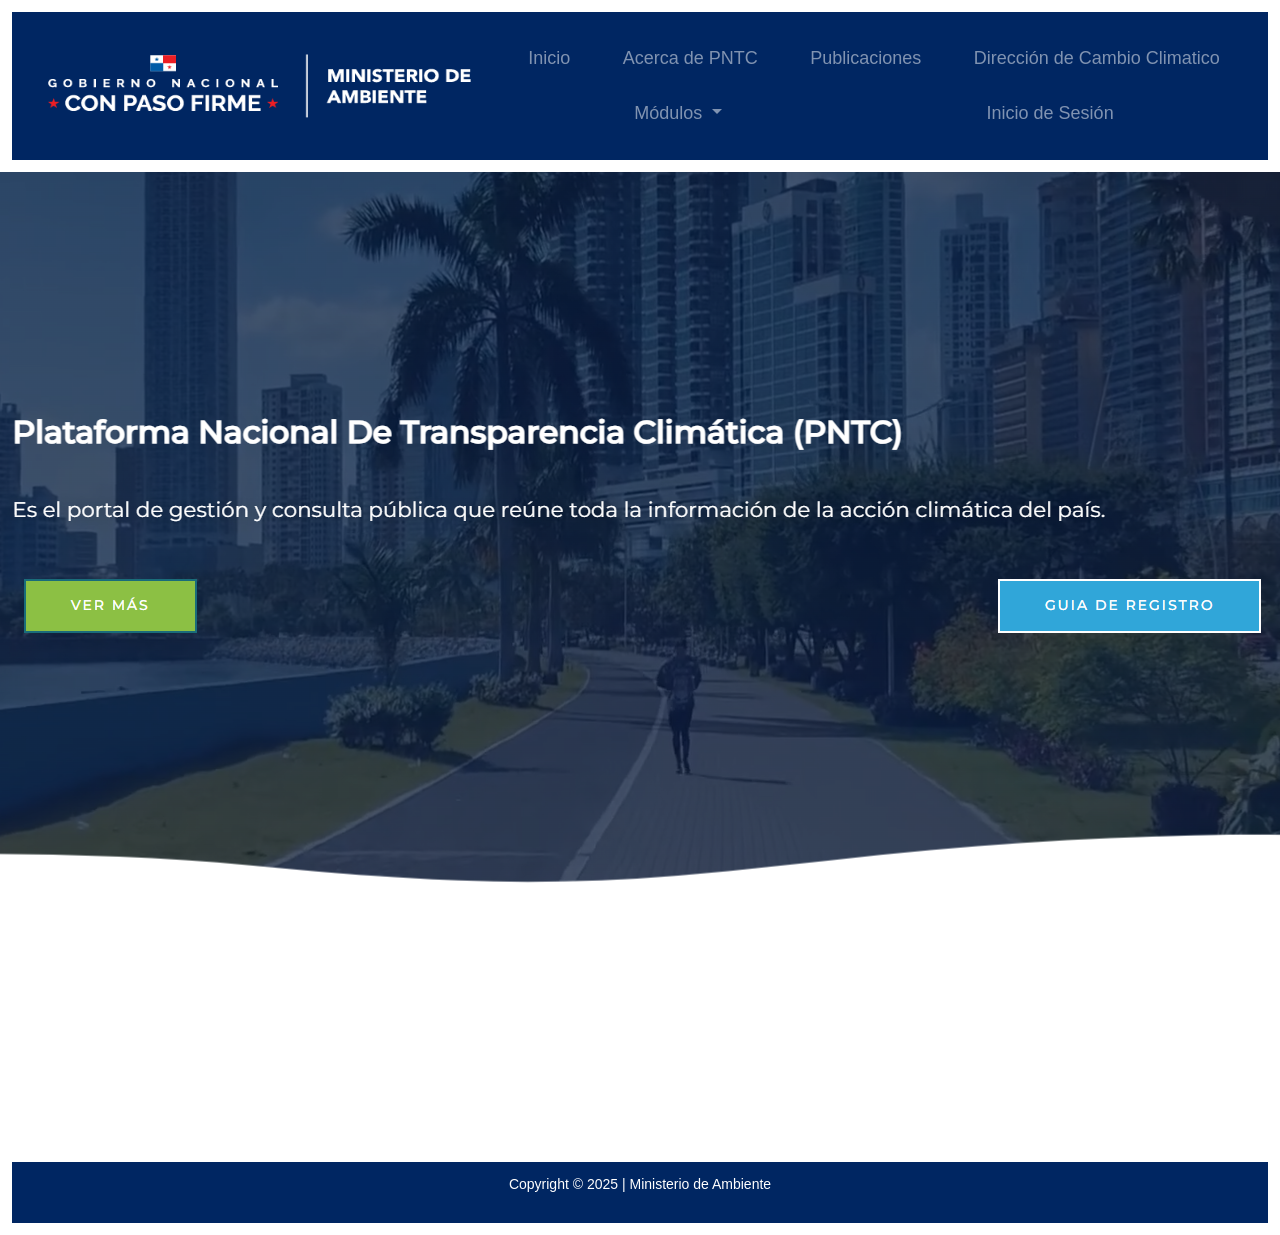
<file: index.html>
<!DOCTYPE html>
<html lang="en">
<head>
  <title>MockUp-Resiliencia</title>
  <meta charset="utf-8">
<! -- meta name="viewport" content="width=device-width, initial-scale=1" -->

   <link rel="stylesheet" href="https://cdn.jsdelivr.net/npm/bootstrap@4.6.2/dist/css/bootstrap.min.css">
  <script src="https://cdn.jsdelivr.net/npm/jquery@3.7.1/dist/jquery.slim.min.js"></script>
  <script src="https://cdn.jsdelivr.net/npm/popper.js@1.16.1/dist/umd/popper.min.js"></script>
  <script src="https://cdn.jsdelivr.net/npm/bootstrap@4.6.2/dist/js/bootstrap.bundle.min.js"></script>
  <link rel="stylesheet" type="text/css" href="css/global1.css">
  <link rel="icon" href="https://transparencia-climatica.miambiente.gob.pa/wp-content/uploads/2020/08/cropped-Bandera-para-favicon-192x192.png" sizes="192x192" />

  
</head>
<body>

<nav class="navbar navbar-expand-sm navbar-dark " style="background-color: #002662">
  <!-- Brand -->
  <a><img src="imagen/Header2.png" alt="Ministerio De Ambiente" style="width:450px; height:120px"></a>
  <p><br></p>

  <!-- Links -->
  <ul class="navbar-nav nav justify-content-end" <br>
    <li class="nav-item">
      <a class="nav-link" href="index.html">Inicio</a>
    </li>
    <li class="nav-item">
      <a class="nav-link" href="#">Acerca de PNTC</a>
    </li>
     <li class="nav-item">
      <a class="nav-link" href="#">Publicaciones</a>
    </li>
     <li class="nav-item">
      <a class="nav-link" href="#">Dirección de Cambio Climatico</a>
    </li>
    <!-- Dropdown -->
    <li class="nav-item dropdown">
      <a class="nav-link dropdown-toggle" href="#" id="navbardrop" data-toggle="dropdown">
        Módulos
      </a>
      <div class="dropdown-menu">
        <a class="dropdown-item" href="observatorio.html">Observatorio</a>
        <a class="dropdown-item" href="resiliencia2.html">Resiliencia</a> 
      </div>
    </li>
     <li class="nav-item">
      <a class="nav-link" href="#">Inicio de Sesión</a>
    </li>
  </ul>

</nav>

<div class="divImg">
<img style="background-color: #fff;"src="imagen/pntc2.png" alt="PNTC2" src="[data-uri]">
</div>

<div class="uc_carousel_item">
  <div class="uc_classic_carousel_placeholder">
    <table style="width:75%; color:#fff; text-align:center">
      <tr>
        <td> 
            <a href="#" title ="Show More"><img loading="lazy" decoding="async" src="imagen/aviso1.png" alt="PNTC" style="width: 131px; height: 131px;" > </a>
            </td>
         <td>
            <a href="AV.html" title ="Show More"><img loading="lazy" decoding="async" src="imagen/Av3.png" alt="PNTC" style="width: 170px; height:170px;" ></a>
        </td>
        <td>
            <a href="#" title ="Show More"><img loading="lazy" decoding="async" src="imagen/RTH.png" alt="PNTC" style="width: 150px; height: 150px;" ></a>
        </td>
        
      </tr>

      <tr>
        <td>
            <h4>AVISOS</h4>
           
        </td>
        <td>
          <h4>AZUERO VERDE</h4>
        </td>
        <td>
          <h4>RTH</h4>
        </td>
      </tr>
    </table>     
  </div>
</div>


</div>
</div>
<div class="footer-widget-area">
  <p>Copyright © 2025 | Ministerio de Ambiente</p>
</div>
</body>
</html>
</file>
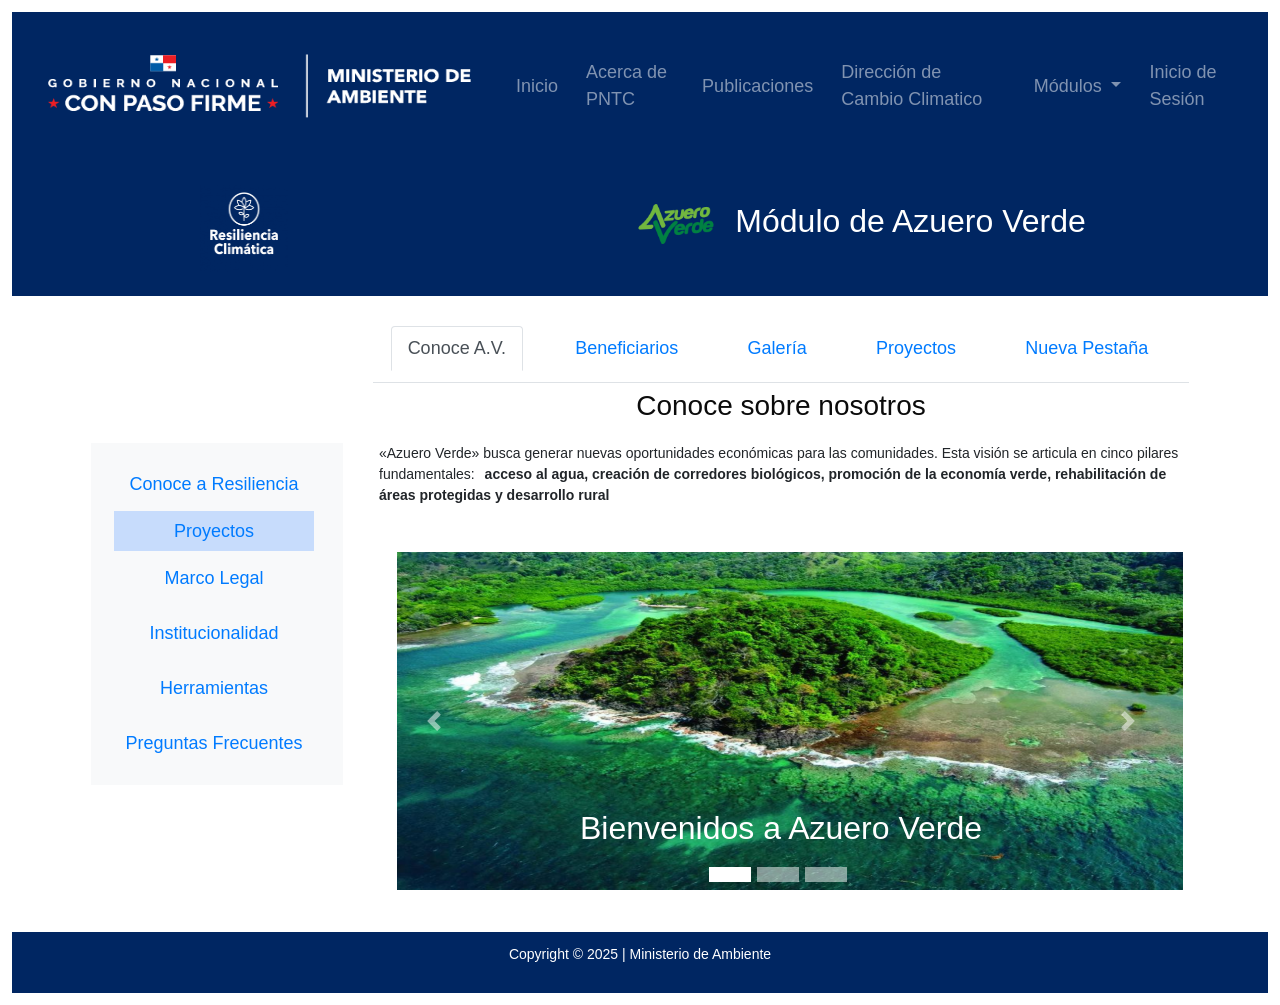
<file: AV.html>
<!DOCTYPE html>
<html lang="en">
<head>
  <title>Resiliencia - AV</title>
  <meta charset="utf-8">
<! -- meta name="viewport" content="width=device-width, initial-scale=1" -->

   <link rel="stylesheet" href="https://cdn.jsdelivr.net/npm/bootstrap@4.6.2/dist/css/bootstrap.min.css">
  <script src="https://cdn.jsdelivr.net/npm/jquery@3.7.1/dist/jquery.slim.min.js"></script>
  <script src="https://cdn.jsdelivr.net/npm/popper.js@1.16.1/dist/umd/popper.min.js"></script>
  <script src="https://cdn.jsdelivr.net/npm/bootstrap@4.6.2/dist/js/bootstrap.bundle.min.js"></script>
    <link rel="stylesheet" type="text/css" href="css/global1.css">
    <link rel="icon" href="https://transparencia-climatica.miambiente.gob.pa/wp-content/uploads/2020/08/cropped-Bandera-para-favicon-192x192.png" sizes="192x192" />
</head>
<body>

<nav class="navbar navbar-expand-sm navbar-dark" style="background-color: #002662">
  <!-- Brand -->
  <a><img src="imagen/Header2.png" alt="Ministerio De Ambiente" style="width:450px; height:120px"></a>
  <p><br></p>

  <!-- Links -->
  <ul class="navbar-nav" <br>
    <li class="nav-item">
      <a class="nav-link" href="index.html">Inicio</a>
    </li>
    <li class="nav-item">
      <a class="nav-link" href="#">Acerca de PNTC</a>
    </li>
     <li class="nav-item">
      <a class="nav-link" href="#">Publicaciones</a>
    </li>
     <li class="nav-item">
      <a class="nav-link" href="#">Dirección de Cambio Climatico</a>
    </li>
    <!-- Dropdown -->
    <li class="nav-item dropdown">
      <a class="nav-link dropdown-toggle" href="#" id="navbardrop" data-toggle="dropdown">
        Módulos
      </a>
      <div class="dropdown-menu">
        <a class="dropdown-item" href="#">Observatorio</a>
         <a class="dropdown-item" href="resiliencia2.html">Resiliencia</a>
      </div>
    </li>
     <li class="nav-item">
      <a class="nav-link" href="#">Inicio de Sesión</a>
    </li>
  </ul>
</nav>

<nav class="navbar" style="background-color: #002662">
  <!-- Brand -->
  <a><img src="imagen/Logo-Resiliencia-blanco-1-qkvg11i2t7w2bgmhv9xolh809nn4qkv0nnbndck4oc.png" alt="Ministerio De Ambiente" style="width:100px;height:100px;"></a>
  <h2><img src="imagen/Av2.png" alt="Ministerio De Ambiente" style="width:100px;height:100px;">
  Módulo de Azuero Verde</h2>
</nav>

<div class="container">
  <div class="row">
    <div class="col-sm-3">
          <nav class="navbar bg-light">
            <ul class="navbar-nav">
                <li class="nav-item">
                  <a class="nav-link" href="resiliencia2.html">Conoce a Resiliencia</a>
                </li>
                <li class="nav-item">
                  <a class="nav-link-active" href="programas.html">Proyectos</a>
                </li>
                <li class="nav-item">
                  <a  class="nav-link" href="marcolegal.html">Marco Legal</a>
                </li>
                <li class="nav-item">
                  <a  class="nav-link" href="#">Institucionalidad</a>
                </li>
                <li class="nav-item">
                  <a class="nav-link" href="maparesiliencia.html">Herramientas</a>
                </li>
                <li class="nav-item">
                  <a class="nav-link" href="#">Preguntas Frecuentes</a>
                </li>
            </ul>
          </nav>
    </div>

    <div class="col-sm-9" >
            <ul class="nav nav-tabs">
                <li class="nav-item">
                    <a class="nav-link active" href="AV.html">Conoce A.V.</a>
                </li>
                <li class="nav-item">
                    <a class="nav-link" href="des.html">Beneficiarios</a>
                </li>
                <li class="nav-item">
                    <a class="nav-link" href="galeria.html">Galería</a>
                </li>
                <li class="nav-item">
                    <a class="nav-link" href="pav.html">Proyectos</a>
                </li>
                <li class="nav-item">
                    <a class="nav-link" href="pav.html">Nueva Pestaña</a>
                </li>
            </ul>


  <!-- The slideshow -->
<h3 align="center">Conoce sobre nosotros</h3> 
      <p style="font-size: 14px">«Azuero Verde» busca generar nuevas oportunidades económicas para las comunidades. Esta visión se articula en cinco pilares fundamentales:<b> acceso al agua, creación de corredores biológicos, 
        promoción de la economía verde, rehabilitación de áreas protegidas y desarrollo rural</b></p>
  <div id="demo" class="carousel slide" data-ride="carousel">
  <ul class="carousel-indicators">
    <li data-target="#demo" data-slide-to="0" class="active"></li>
    <li data-target="#demo" data-slide-to="1"></li>
    <li data-target="#demo" data-slide-to="2"></li>
  </ul>
  <div class="carousel-inner">
    <div class="carousel-item active">
      <img src="imagen/panama1.jpg" alt="Ministerio De Ambiente" style="width:800px; height:350px">

      <div class="carousel-caption">
        <h2>Bienvenidos a Azuero Verde</h2>
      </div>   
    </div>
    <div class="carousel-item">
      <img src="imagen/panama3.jpg" alt="Imagen 2" style="width:800px; height:350px">
      <div class="carousel-caption">
        <h2>Bienvenidos a Azuero Verde</h2>
      </div>   
    </div>
    <div class="carousel-item">
      <img src="imagen/panama5.jpg" alt="Imagen 3" style="width:800px; height:350px">
      <div class="carousel-caption">
       <h2>Bienvenidos a Azuero Verde</h2>
      </div>   
    </div>
  </div>
  <a class="carousel-control-prev" href="#demo" data-slide="prev">
    <span class="carousel-control-prev-icon"></span>
  </a>
  <a class="carousel-control-next" href="#demo" data-slide="next">
    <span class="carousel-control-next-icon"></span>
  </a>

</div>
</div></div>
</div>

<div class="footer-widget-area">
  <p>Copyright © 2025 | Ministerio de Ambiente</p>
</div>
</body>
</html>
</file>
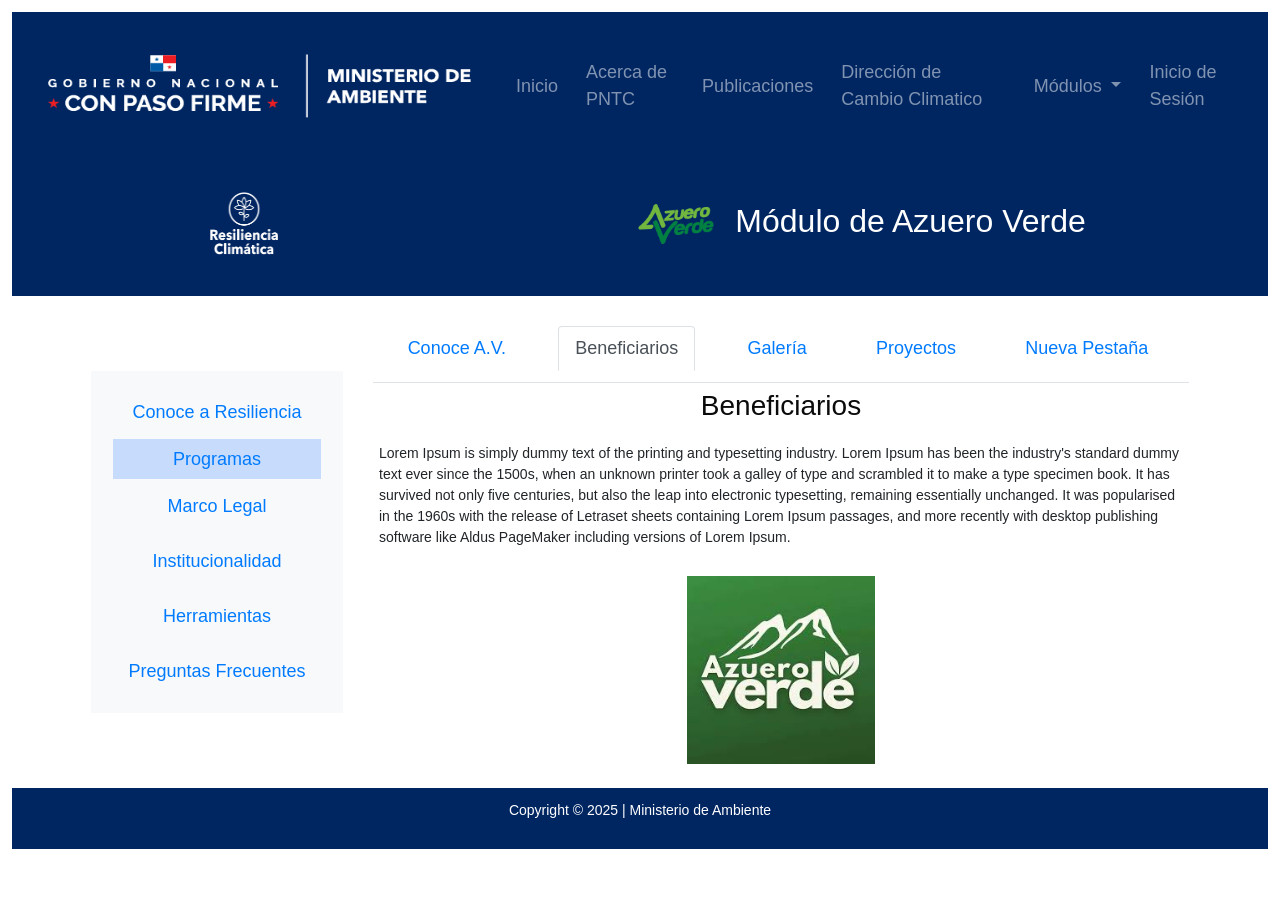
<file: des.html>
<!DOCTYPE html>
<html lang="en">
<head>
  <title>Resiliencia - AV</title>
  <meta charset="utf-8">
<! -- meta name="viewport" content="width=device-width, initial-scale=1" -->

   <link rel="stylesheet" href="https://cdn.jsdelivr.net/npm/bootstrap@4.6.2/dist/css/bootstrap.min.css">
  <script src="https://cdn.jsdelivr.net/npm/jquery@3.7.1/dist/jquery.slim.min.js"></script>
  <script src="https://cdn.jsdelivr.net/npm/popper.js@1.16.1/dist/umd/popper.min.js"></script>
  <script src="https://cdn.jsdelivr.net/npm/bootstrap@4.6.2/dist/js/bootstrap.bundle.min.js"></script>
    <link rel="stylesheet" type="text/css" href="css/global1.css">
    <link rel="icon" href="https://transparencia-climatica.miambiente.gob.pa/wp-content/uploads/2020/08/cropped-Bandera-para-favicon-192x192.png" sizes="192x192" />
</head>
<body>

<nav class="navbar navbar-expand-sm navbar-dark" style="background-color: #002662">
  <!-- Brand -->
  <a><img src="imagen/Header2.png" alt="Ministerio De Ambiente" style="width:450px; height:120px"></a>
  <p><br></p>

  <!-- Links -->
  <ul class="navbar-nav" <br>
    <li class="nav-item">
      <a class="nav-link" href="index.html">Inicio</a>
    </li>
    <li class="nav-item">
      <a class="nav-link" href="#">Acerca de PNTC</a>
    </li>
     <li class="nav-item">
      <a class="nav-link" href="#">Publicaciones</a>
    </li>
     <li class="nav-item">
      <a class="nav-link" href="#">Dirección de Cambio Climatico</a>
    </li>
    <!-- Dropdown -->
    <li class="nav-item dropdown">
      <a class="nav-link dropdown-toggle" href="#" id="navbardrop" data-toggle="dropdown">
        Módulos
      </a>
      <div class="dropdown-menu">
        <a class="dropdown-item" href="#">Observatorio</a>
         <a class="dropdown-item" href="resiliencia2.html">Resiliencia</a>  
      </div>
    </li>
     <li class="nav-item">
      <a class="nav-link" href="#">Inicio de Sesión</a>
    </li>
  </ul>
</nav>

<nav class="navbar" style="background-color: #002662">
  <!-- Brand -->
  <a><img src="imagen/Logo-Resiliencia-blanco-1-qkvg11i2t7w2bgmhv9xolh809nn4qkv0nnbndck4oc.png" alt="Ministerio De Ambiente" style="width:100px;height:100px;"></a>
  <h2><img src="imagen/Av2.png" alt="Ministerio De Ambiente" style="width:100px;height:100px;">
  Módulo de Azuero Verde</h2>
</nav>

<div class="container">
  <div class="row">
    <div class="col-sm-3">
          <nav class="navbar bg-light">
            <ul class="navbar-nav">
                <li class="nav-item">
                  <a target="top" class="nav-link" href="resiliencia2.html">Conoce a Resiliencia</a>
                </li>
                <li class="nav-item">
                  <a class="nav-link-active" href="programas.html">Programas</a>
                </li>
                <li class="nav-item">
                  <a  class="nav-link" href="marcolegal.html">Marco Legal</a>
                </li>
                <li class="nav-item">
                  <a target="top" class="nav-link" href="#">Institucionalidad</a>
                </li>
                <li class="nav-item">
                  <a class="nav-link" href="herramientas.html">Herramientas</a>
                </li>
                <li class="nav-item">
                  <a class="nav-link" href="#">Preguntas Frecuentes</a>
                </li>
            </ul>
          </nav>
    </div>
    <div class="col-sm-9">
        
            <ul class="nav nav-tabs">
                <li class="nav-item">
                    <a class="nav-link" href="AV.html">Conoce A.V.</a>
                </li>
                <li class="nav-item">
                    <a class="nav-link active" href="des.html">Beneficiarios</a>
                </li>
                <li class="nav-item">
                    <a class="nav-link" href="galeria.html">Galería</a>
                </li>
                <li class="nav-item">
                    <a class="nav-link" href="pav.html">Proyectos</a>
                </li>
                <li class="nav-item">
                    <a class="nav-link" href="#">Nueva Pestaña</a>
                </li>
            </ul>
  

    <h3>Beneficiarios</h3>
    <p> Lorem Ipsum is simply dummy text of the printing and typesetting industry. Lorem Ipsum has been the industry's standard dummy text ever since the 1500s, when an unknown printer took a galley of type and scrambled it to make a type specimen book. It has survived not only five centuries, but also the leap into electronic typesetting, remaining essentially unchanged. It was popularised in the 1960s with the release of Letraset sheets containing Lorem Ipsum passages, 
        and more recently with desktop publishing software like Aldus PageMaker including versions of Lorem Ipsum.</p>
    <img class="divImg" src="imagen/AV1.jpg" alt="Ministerio De Ambiente" style="width:200px;height:200px;">


</div>
</div>
</div>

<div class="footer-widget-area">
  <p>Copyright © 2025 | Ministerio de Ambiente</p>
</div>
</body>
</html>
</file>
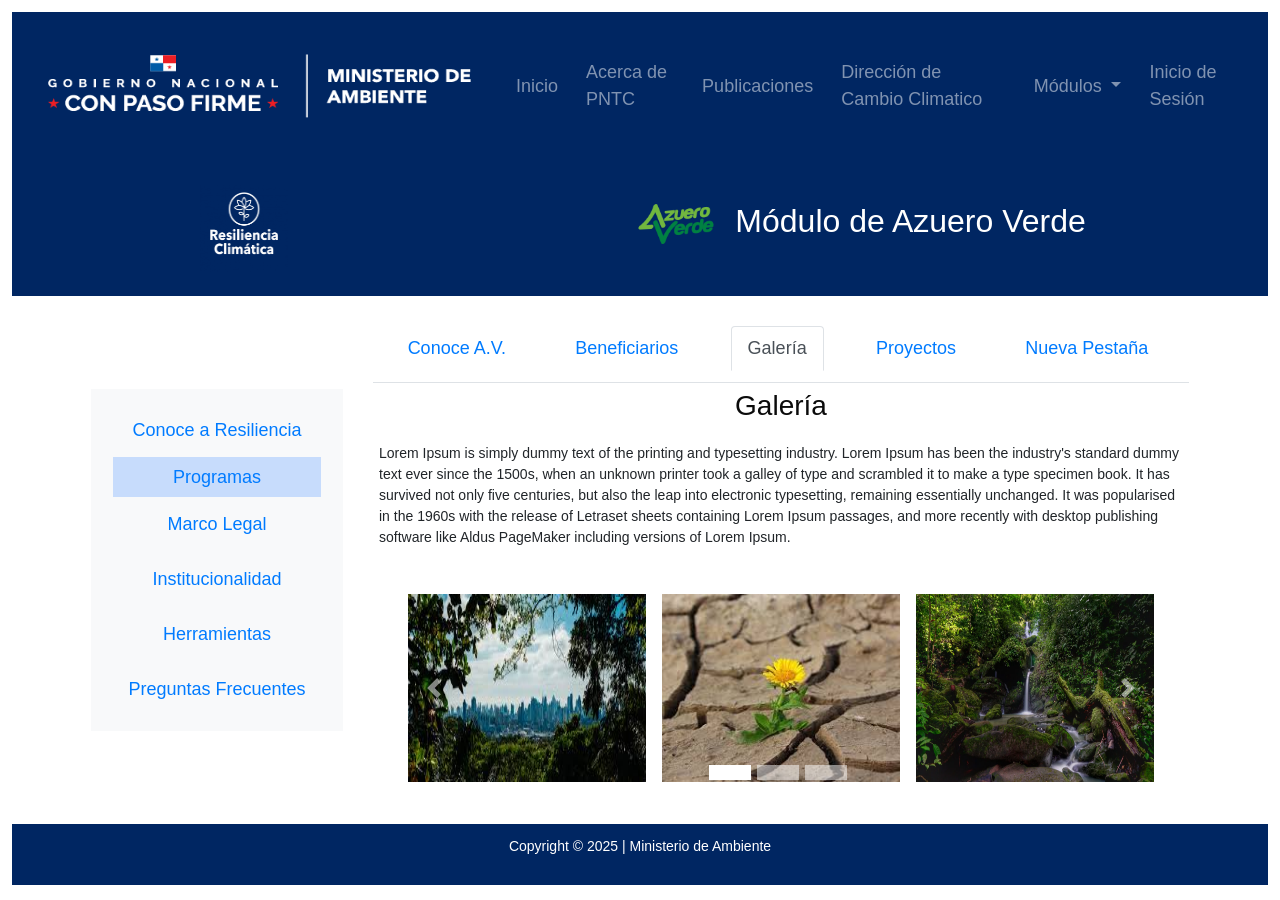
<file: galeria.html>
<!DOCTYPE html>
<html lang="en">
<head>
  <title>Resiliencia</title>
  <meta charset="utf-8">
<! -- meta name="viewport" content="width=device-width, initial-scale=1" -->

   <link rel="stylesheet" href="https://cdn.jsdelivr.net/npm/bootstrap@4.6.2/dist/css/bootstrap.min.css">
  <script src="https://cdn.jsdelivr.net/npm/jquery@3.7.1/dist/jquery.slim.min.js"></script>
  <script src="https://cdn.jsdelivr.net/npm/popper.js@1.16.1/dist/umd/popper.min.js"></script>
  <script src="https://cdn.jsdelivr.net/npm/bootstrap@4.6.2/dist/js/bootstrap.bundle.min.js"></script>
  <link rel="stylesheet" type="text/css" href="css/global1.css">
  <link rel="icon" href="https://transparencia-climatica.miambiente.gob.pa/wp-content/uploads/2020/08/cropped-Bandera-para-favicon-192x192.png" sizes="192x192" />
  
</head>
<body>
<nav class="navbar navbar-expand-sm navbar-dark" style="background-color: #002662">
  <!-- Brand -->
  <a><img src="imagen/Header2.png" alt="Ministerio De Ambiente" style="width:450px; height:120px"></a>
  <p><br></p>

  <!-- Links -->
  <ul class="navbar-nav" <br>
    <li class="nav-item">
      <a class="nav-link" href="index.html">Inicio</a>
    </li>
    <li class="nav-item">
      <a class="nav-link" href="#">Acerca de PNTC</a>
    </li>
     <li class="nav-item">
      <a class="nav-link" href="#">Publicaciones</a>
    </li>
     <li class="nav-item">
      <a class="nav-link" href="#">Dirección de Cambio Climatico</a>
    </li>
    <!-- Dropdown -->
    <li class="nav-item dropdown">
      <a class="nav-link dropdown-toggle" href="#" id="navbardrop" data-toggle="dropdown">
        Módulos
      </a>
      <div class="dropdown-menu">
        <a class="dropdown-item" href="#">Observatorio</a>
        <a class="dropdown-item" href="resiliencia2.html">Resiliencia</a>   
      </div>
    </li>
     <li class="nav-item">
      <a class="nav-link" href="#">Inicio de Sesión</a>
    </li>
  </ul>
</nav>
<nav class="navbar" style="background-color: #002662">
  <!-- Brand -->
  <a><img src="imagen/Logo-Resiliencia-blanco-1-qkvg11i2t7w2bgmhv9xolh809nn4qkv0nnbndck4oc.png" alt="Ministerio De Ambiente" style="width:100px;height:100px;"></a>
  <h2><img src="imagen/Av2.png" alt="Ministerio De Ambiente" style="width:100px;height:100px;">
  Módulo de Azuero Verde</h2>
</nav>
<div class="container">
  <div class="row">
    <div class="col-sm-3">
          <nav class="navbar bg-light">
            <ul class="navbar-nav">
                <li class="nav-item">
                  <a class="nav-link" href="resiliencia2.html">Conoce a Resiliencia</a>
                </li>
                <li class="nav-item">
                  <a class="nav-link-active" href="programas.html">Programas</a>
                </li>
                <li class="nav-item">
                  <a target="top" class="nav-link" href="marcolegal.html">Marco Legal</a>
                </li>
                <li class="nav-item">
                  <a target="top" class="nav-link" href="#">Institucionalidad</a>
                </li>
                <li class="nav-item">
                  <a class="nav-link" href="herramientas.html">Herramientas</a>
                </li>
                <li class="nav-item">
                  <a class="nav-link" href="#">Preguntas Frecuentes</a>
                </li>
            </ul>
          </nav>
    </div>
    <div class="col-sm-9">
       <ul class="nav nav-tabs">
                <li class="nav-item">
                    <a class="nav-link" href="AV.html">Conoce A.V.</a>
                </li>
                <li class="nav-item">
                    <a class="nav-link" href="des.html">Beneficiarios</a>
                </li>
                <li class="nav-item">
                    <a class="nav-link active" href="#">Galería</a>
                </li>
                <li class="nav-item">
                    <a class="nav-link" href="pav.html">Proyectos</a>
                </li>
                <li class="nav-item">
                    <a class="nav-link" href="#">Nueva Pestaña</a>
                </li>
            </ul>

      <h3>Galería</h3>
      <p> Lorem Ipsum is simply dummy text of the printing and typesetting industry. Lorem Ipsum has been the industry's standard dummy text ever since the 1500s, when an unknown printer took a galley of type and scrambled it to make a type specimen book. It has survived not only five centuries, but also the leap into electronic typesetting, remaining essentially unchanged. It was popularised in the 1960s with the release of Letraset sheets containing Lorem Ipsum passages, 
        and more recently with desktop publishing software like Aldus PageMaker including versions of Lorem Ipsum.</p>
  <!-- Indicators -->
  <ul class="carousel-indicators">
    <li data-target="#demo" data-slide-to="0" class="active"></li>
    <li data-target="#demo" data-slide-to="1"></li>
    <li data-target="#demo" data-slide-to="2"></li>
  </ul>

  <!-- The slideshow -->
   <div id="demo" class="carousel slide" data-ride="carousel">

  <div class="carousel-inner">
    <div class="carousel-item active">
      <img src="imagen/panama4.jpg" alt="Imagen 1" width="250" height="200">
      <img src="imagen/ima2.jpg" alt="Imagen 2" width="250" height="200">
         <img src="imagen/panama5.jpg" alt="Imagen 2" width="250" height="200">
    </div>

    <div class="carousel-item">
      <img src="imagen/panama1.jpg""ny.jpg" alt="Imagen 3" width="250" height="200">
      <img src="imagen/panama2.jpg" alt="Imagen 2" width="250" height="200">
      <img src="imagen/panama3.jpg" alt="Imagen 2" width="250" height="200">
    </div>
  </div>

      <!-- Left and right controls -->
      <a class="carousel-control-prev" href="#demo" data-slide="prev">
        <span class="carousel-control-prev-icon"></span>
      </a>
      <a class="carousel-control-next" href="#demo" data-slide="next">
        <span class="carousel-control-next-icon"></span>
      </a>    
  </div>

</div>
</div>
</div>
<div class="footer-widget-area">
  <p>Copyright © 2025 | Ministerio de Ambiente</p>
</div>
</body>
</html>
</file>
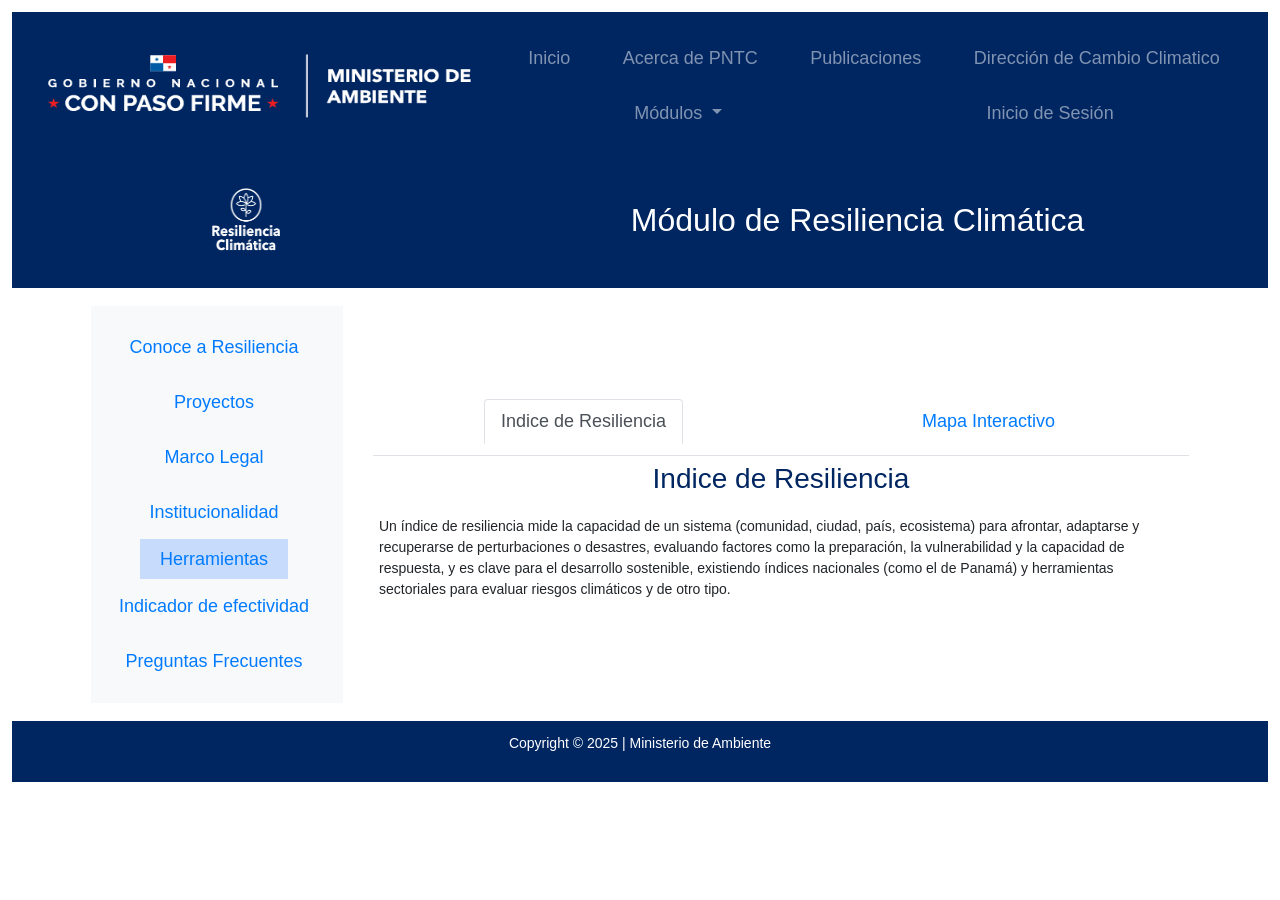
<file: herramientas.html>
<!DOCTYPE html>
<html lang="en">
<head>
  <title>Resiliencia</title>
  <meta charset="utf-8">
<! -- meta name="viewport" content="width=device-width, initial-scale=1" -->

   <link rel="stylesheet" href="https://cdn.jsdelivr.net/npm/bootstrap@4.6.2/dist/css/bootstrap.min.css">
  <script src="https://cdn.jsdelivr.net/npm/jquery@3.7.1/dist/jquery.slim.min.js"></script>
  <script src="https://cdn.jsdelivr.net/npm/popper.js@1.16.1/dist/umd/popper.min.js"></script>
  <script src="https://cdn.jsdelivr.net/npm/bootstrap@4.6.2/dist/js/bootstrap.bundle.min.js"></script>
  <link rel="stylesheet" type="text/css" href="css/global1.css">
  <link rel="icon" href="https://transparencia-climatica.miambiente.gob.pa/wp-content/uploads/2020/08/cropped-Bandera-para-favicon-192x192.png" sizes="192x192" />
  
  

</head>
<body>




<nav class="navbar navbar-expand-sm navbar-dark " style="background-color: #002662">
  <!-- Brand -->
    <a><img src="imagen/Header2.png" alt="Ministerio De Ambiente" style="width:450px; height:120px"></a>
  <p><br></p>
 
  <!-- Links -->
  <ul class="navbar-nav nav justify-content-end" <br>
    <li class="nav-item">
            <a class="nav-link" href="index.html">Inicio</a>
    </li>
    <li class="nav-item">
      <a class="nav-link" href="#">Acerca de PNTC</a>
    </li>
     <li class="nav-item">
      <a class="nav-link" href="#">Publicaciones</a>
    </li>
     <li class="nav-item">
      <a class="nav-link" href="#">Dirección de Cambio Climatico</a>
    </li>
    <!-- Dropdown -->
    <li class="nav-item dropdown">
      <a class="nav-link dropdown-toggle" href="#" id="navbardrop" data-toggle="dropdown">
        Módulos
      </a>
      <div class="dropdown-menu">
        <a class="dropdown-item" href="#">Observatorio</a>
        <a class="dropdown-item" href="resiliencia2.html">Resiliencia</a> 
      </div>
    </li>
     <li class="nav-item">
      <a class="nav-link" href="#">Inicio de Sesión</a>
    </li>
  </ul>

</nav>
<nav class="navbar" style="background-color: #002662">
  <!-- Brand -->
  <a><img src="imagen/Logo-Resiliencia-blanco-1-qkvg11i2t7w2bgmhv9xolh809nn4qkv0nnbndck4oc.png" alt="Ministerio De Ambiente" style="width:100px;height:100px;"></a>
<h2>Módulo de Resiliencia Climática</h2>
 
</nav>
<div class="container">
  <div class="row">
    <div class="col-sm-3">
          <nav class="navbar bg-light">
            <ul class="navbar-nav  nav-justified">
                <li class="nav-item">
                  <a class="nav-link" href="resiliencia2.html">Conoce a Resiliencia</a>
                </li>
                <li class="nav-item">
                  <a class="nav-link" href="programas.html">Proyectos</a>
                </li>
                <li class="nav-item">
                  <a target="top" class="nav-link" href="marcolegal.html">Marco Legal</a>
                </li>
                <li class="nav-item">
                  <a target="top" class="nav-link" href="#">Institucionalidad</a>
                </li>

                <li class="nav-item">
                  <a class="nav-link-active1" href="#">Herramientas</a>
                </li>
                <li class="nav-item">
                  <a class="nav-link" href="#">Indicador de efectividad</a>
                </li>
                <li class="nav-item">
                  <a class="nav-link" href="#">Preguntas Frecuentes</a>
                </li>
            </ul>
          </nav>
    </div>
    <div class="col-sm-9">
            <ul class="nav nav-tabs">
                <li class="nav-item">
                    <a class="nav-link active" href="#">Indice de Resiliencia</a>
                </li>
                <li class="nav-item">
                    <a class="nav-link" href="maparesiliencia.html">Mapa Interactivo</a>
                </li>

            </ul>

      <h3 style="color:#002662">Indice de Resiliencia</h3>
      <p>Un índice de resiliencia mide la capacidad de un sistema (comunidad, ciudad, país, ecosistema) para afrontar, adaptarse y recuperarse de perturbaciones o desastres, evaluando factores como la preparación, la vulnerabilidad y la capacidad de respuesta, y es clave para el desarrollo sostenible, 
        existiendo índices nacionales (como el de Panamá) y herramientas sectoriales para evaluar riesgos climáticos y de otro tipo. </p>
      
 
    </div>
</div>
</div>
<div class="footer-widget-area">
 <p>Copyright © 2025 | Ministerio de Ambiente</p>
</div>
</body>
</html>
</file>
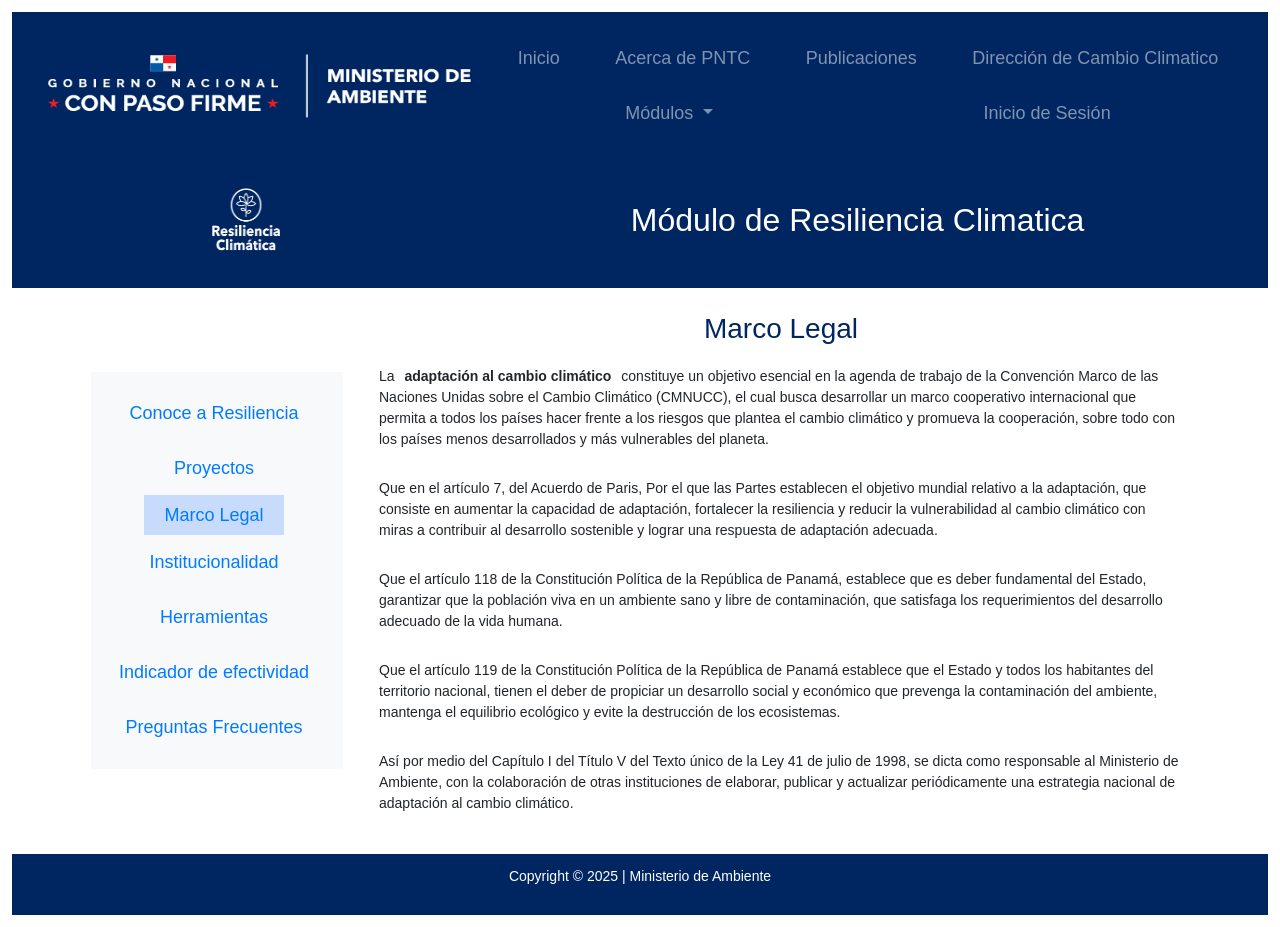
<file: marcolegal.html>
<!DOCTYPE html>
<html lang="en">
<head>
  <title>Resiliencia</title>
  <meta charset="utf-8">
<! -- meta name="viewport" content="width=device-width, initial-scale=1" -->

   <link rel="stylesheet" href="https://cdn.jsdelivr.net/npm/bootstrap@4.6.2/dist/css/bootstrap.min.css">
  <script src="https://cdn.jsdelivr.net/npm/jquery@3.7.1/dist/jquery.slim.min.js"></script>
  <script src="https://cdn.jsdelivr.net/npm/popper.js@1.16.1/dist/umd/popper.min.js"></script>
  <script src="https://cdn.jsdelivr.net/npm/bootstrap@4.6.2/dist/js/bootstrap.bundle.min.js"></script>
  <link rel="stylesheet" type="text/css" href="css/global1.css">
  <link rel="icon" href="https://transparencia-climatica.miambiente.gob.pa/wp-content/uploads/2020/08/cropped-Bandera-para-favicon-192x192.png" sizes="192x192" />
  
</head>
<body>


<nav class="navbar navbar-expand-sm navbar-dark " style="background-color: #002662">
  <!-- Brand -->
  <a><img src="imagen/Header2.png" alt="Ministerio De Ambiente" style="width:450px; height:120px"></a>
 
  <!-- Links -->
  <ul class="navbar-nav nav justify-content-end" <br>
    <li class="nav-item">
            <a class="nav-link" href="index.html">Inicio</a>
    </li>
    <li class="nav-item">
      <a class="nav-link" href="#">Acerca de PNTC</a>
    </li>
     <li class="nav-item">
      <a class="nav-link" href="#">Publicaciones</a>
    </li>
     <li class="nav-item">
      <a class="nav-link" href="#">Dirección de Cambio Climatico</a>
    </li>
    <!-- Dropdown -->
    <li class="nav-item dropdown">
      <a class="nav-link dropdown-toggle" href="#" id="navbardrop" data-toggle="dropdown">
        Módulos
      </a>
      <div class="dropdown-menu">
        <a class="dropdown-item" href="#">Observatorio</a>
        <a class="dropdown-item" href="resiliencia2.html">Resiliencia</a>  
      </div>
    </li>
     <li class="nav-item">
      <a class="nav-link" href="#">Inicio de Sesión</a>
    </li>
  </ul>

</nav>
<nav class="navbar" style="background-color: #002662">
  <!-- Brand -->
  <a><img src="imagen/Logo-Resiliencia-blanco-1-qkvg11i2t7w2bgmhv9xolh809nn4qkv0nnbndck4oc.png" alt="Ministerio De Ambiente" style="width:100px;height:100px;"></a>
  <h2>Módulo de Resiliencia Climatica</h2>
</nav>
<div class="container">
  <div class="row">
    <div class="col-sm-3">
          <nav class="navbar bg-light">
            <ul class="navbar-nav  nav-justified">
                <li class="nav-item">
                  <a class="nav-link" href="resiliencia2.html">Conoce a Resiliencia</a>
                </li>
                <li class="nav-item">
                  <a class="nav-link" href="programas.html">Proyectos</a>
                </li>
                <li class="nav-item">
                  <a target="top" class="nav-link-active1" href="#">Marco Legal</a>
                </li>
                <li class="nav-item">
                  <a target="top" class="nav-link" href="#">Institucionalidad</a>
                </li>
                <li class="nav-item">
                  <a class="nav-link" href="herramientas.html">Herramientas</a>
                </li>
                <li class="nav-item">
                  <a class="nav-link" href="#">Indicador de efectividad</a>
                </li>
                <li class="nav-item">
                  <a class="nav-link" href="#">Preguntas Frecuentes</a>
                </li>
            </ul>
          </nav>
    </div>
    <div class="col-sm-9">
      <h3 style="color:#002662">Marco Legal</h3>
      <p>
        La <b>adaptación al cambio climático</b> constituye un objetivo esencial en la agenda de trabajo de la Convención Marco de las Naciones Unidas sobre el Cambio Climático (CMNUCC), el cual busca desarrollar un marco cooperativo internacional que permita a todos los países hacer frente a los riesgos que plantea el cambio climático y promueva la cooperación, sobre todo con los países menos desarrollados y más vulnerables del planeta.
</p><p>
Que en el artículo 7, del Acuerdo de Paris, Por el que las Partes establecen el objetivo mundial relativo a la adaptación, que consiste en aumentar la capacidad de adaptación, fortalecer la resiliencia y reducir la vulnerabilidad al cambio climático con miras a contribuir al desarrollo sostenible y lograr una respuesta de adaptación adecuada.
</p><p>
Que el artículo 118 de la Constitución Política de la República de Panamá, establece que es deber fundamental del Estado, garantizar que la población viva en un ambiente sano y libre de contaminación, que satisfaga los requerimientos del desarrollo adecuado de la vida humana.
</p><p>
Que el artículo 119 de la Constitución Política de la República de Panamá establece que el Estado y todos los habitantes del territorio nacional, tienen el deber de propiciar un desarrollo social y económico que prevenga la contaminación del ambiente, mantenga el equilibrio ecológico y evite la destrucción de los ecosistemas.
</p><p>
Así por medio del Capítulo I del Título V del Texto único de la Ley 41 de julio de 1998, se dicta como responsable al Ministerio de Ambiente, con la colaboración de otras instituciones de elaborar, publicar y actualizar periódicamente una estrategia nacional de adaptación al cambio climático.
      </p>
  <!-- The slideshow -->
    </div>
</div>
</div>
<div class="footer-widget-area">
 <p>Copyright © 2025 | Ministerio de Ambiente</p>
</div>
</body>
</html>
</file>
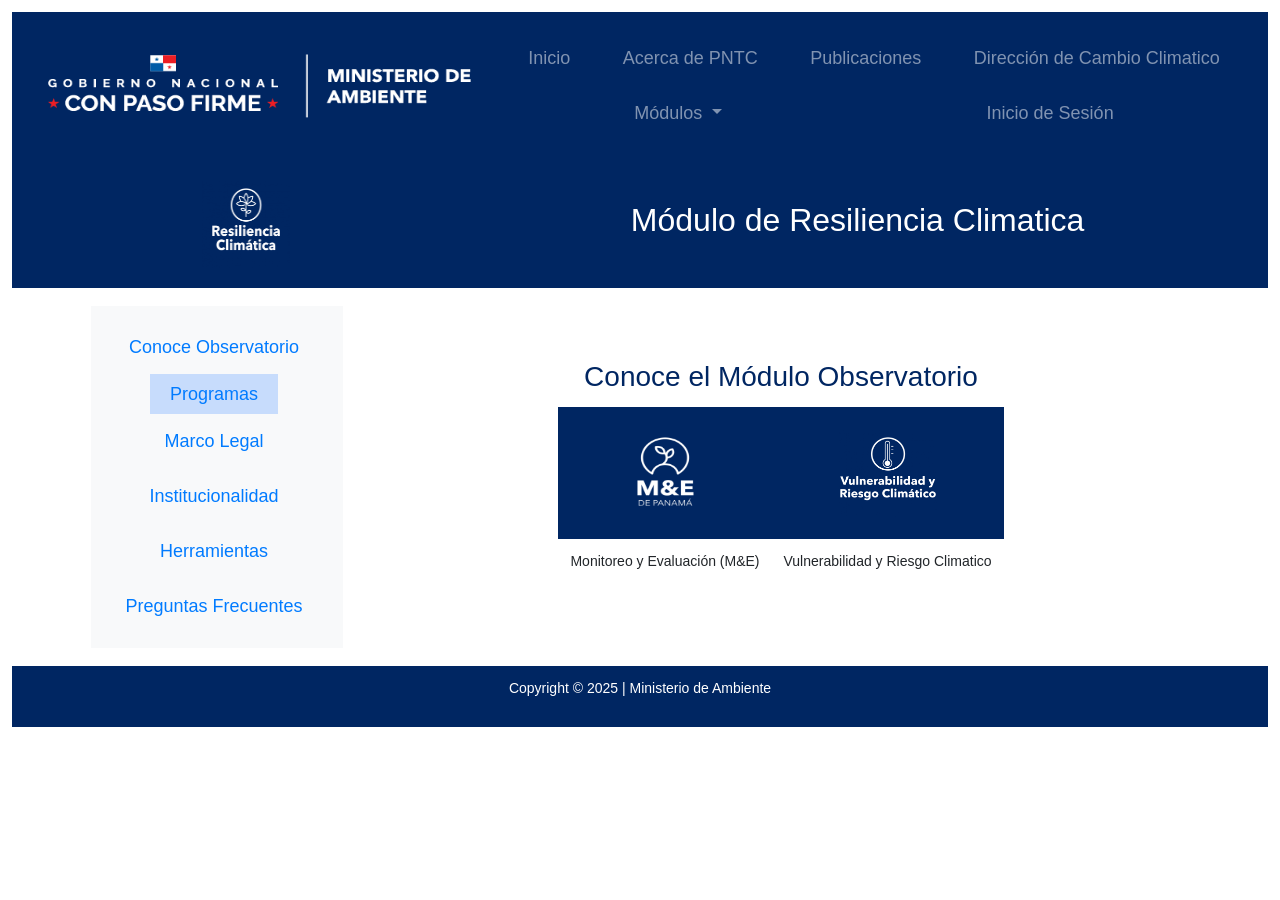
<file: observatorio.html>
<!DOCTYPE html>
<html lang="en">
<head>
  <title>Resiliencia</title>
  <meta charset="utf-8">
<! -- meta name="viewport" content="width=device-width, initial-scale=1" -->

   <link rel="stylesheet" href="https://cdn.jsdelivr.net/npm/bootstrap@4.6.2/dist/css/bootstrap.min.css">
  <script src="https://cdn.jsdelivr.net/npm/jquery@3.7.1/dist/jquery.slim.min.js"></script>
  <script src="https://cdn.jsdelivr.net/npm/popper.js@1.16.1/dist/umd/popper.min.js"></script>
  <script src="https://cdn.jsdelivr.net/npm/bootstrap@4.6.2/dist/js/bootstrap.bundle.min.js"></script>
  <link rel="stylesheet" type="text/css" href="css/global1.css">
  <link rel="icon" href="https://transparencia-climatica.miambiente.gob.pa/wp-content/uploads/2020/08/cropped-Bandera-para-favicon-192x192.png" sizes="192x192" />
  
</head>
<body>


<nav class="navbar navbar-expand-sm navbar-dark " style="background-color: #002662">
  <!-- Brand -->
    <a><img src="imagen/Header2.png" alt="Ministerio De Ambiente" style="width:450px; height:120px"></a>
  <p><br></p>
 
  <!-- Links -->
  <ul class="navbar-nav nav justify-content-end" <br>
    <li class="nav-item">
            <a class="nav-link" href="index.html">Inicio</a>
    </li>
    <li class="nav-item">
      <a class="nav-link" href="#">Acerca de PNTC</a>
    </li>
     <li class="nav-item">
      <a class="nav-link" href="#">Publicaciones</a>
    </li>
     <li class="nav-item">
      <a class="nav-link" href="#">Dirección de Cambio Climatico</a>
    </li>
    <!-- Dropdown -->
    <li class="nav-item dropdown">
      <a class="nav-link dropdown-toggle" href="#" id="navbardrop" data-toggle="dropdown">
        Módulos
      </a>
      <div class="dropdown-menu">
        <a class="dropdown-item" href="#">Observatorio</a>
        <a class="dropdown-item" href="resiliencia2.html">Resiliencia</a> 
      </div>
    </li>
     <li class="nav-item">
      <a class="nav-link" href="#">Inicio de Sesión</a>
    </li>
  </ul>

</nav>
<nav class="navbar" style="background-color: #002662">
  <!-- Brand -->
  <a><img src="imagen/Logo-Resiliencia-blanco-1-qkvg11i2t7w2bgmhv9xolh809nn4qkv0nnbndck4oc.png" alt="Ministerio De Ambiente" style="width:100px;height:100px;"></a>
  <h2>Módulo de Resiliencia Climatica</h2>
 
</nav>
<div class="container">
  <div class="row">
    <div class="col-sm-3">
          <nav class="navbar bg-light">
            <ul class="navbar-nav  nav-justified">
                <li class="nav-item">
                  <a class="nav-link " href="#">Conoce Observatorio</a>
                </li>
                <li class="nav-item">
                  <a class="nav-link-active1" href="#">Programas</a>
                </li>
                <li class="nav-item">
                  <a target="top" class="nav-link" href="#">Marco Legal</a>
                </li>
                <li class="nav-item">
                  <a target="top" class="nav-link" href="#">Institucionalidad</a>
                </li>
                <li class="nav-item">
                  <a class="nav-link" href="#">Herramientas</a>
                </li>
                <li class="nav-item">
                  <a class="nav-link" href="#">Preguntas Frecuentes</a>
                </li>
            </ul>
          </nav>
    </div>
    <div class="col-sm-9">
      <h3 style="color:#002662">Conoce el Módulo Observatorio</h3>
      <table>
        <tr>
            <td style="background-color: #002662; text-align: center">
                <img src="imagen/ME-blanco.png" alt="Ministerio De Ambiente" style="width:110px;height:120px;">
            </td>
            <td style="background-color: #002662; text-align: center">
                <img src="imagen/VRC.png" alt="Ministerio De Ambiente" style="width:110px;height:100px;">
            </td>
        </tr>
        <tr>
            <td>
                <p>Monitoreo y Evaluación (M&E)</p>
            </td>
            <td>
                <p>Vulnerabilidad y Riesgo Climatico</p>
            </td>
        </tr>
      </table>
  <!-- The slideshow -->
    </div>
</div>
</div>
<div class="footer-widget-area">
 <p>Copyright © 2025 | Ministerio de Ambiente</p>
</div>
</body>
</html>
</file>
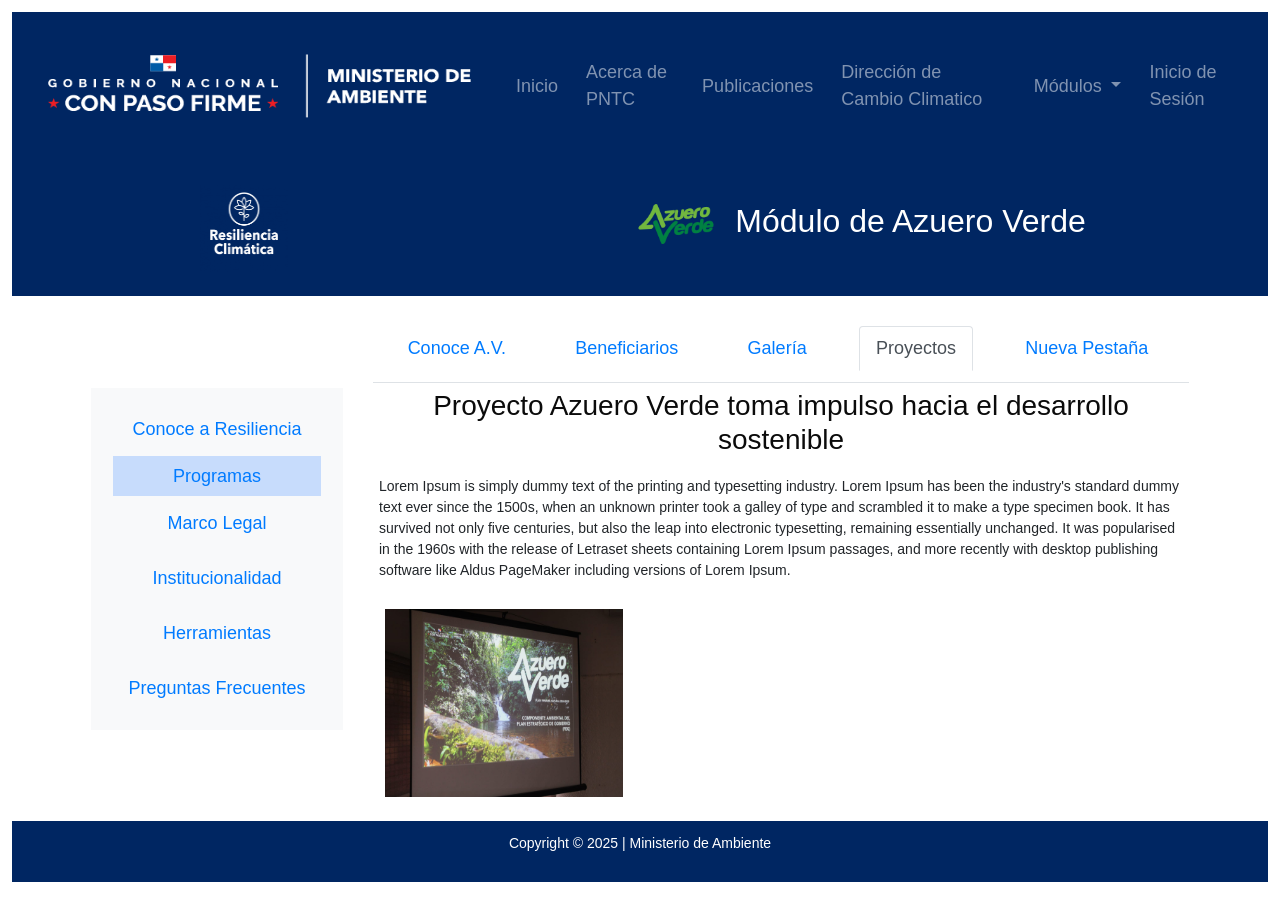
<file: pav.html>
<!DOCTYPE html>
<html lang="en">
<head>
  <title>Resiliencia - AV</title>
  <meta charset="utf-8">
<! -- meta name="viewport" content="width=device-width, initial-scale=1" -->

   <link rel="stylesheet" href="https://cdn.jsdelivr.net/npm/bootstrap@4.6.2/dist/css/bootstrap.min.css">
  <script src="https://cdn.jsdelivr.net/npm/jquery@3.7.1/dist/jquery.slim.min.js"></script>
  <script src="https://cdn.jsdelivr.net/npm/popper.js@1.16.1/dist/umd/popper.min.js"></script>
  <script src="https://cdn.jsdelivr.net/npm/bootstrap@4.6.2/dist/js/bootstrap.bundle.min.js"></script>
    <link rel="stylesheet" type="text/css" href="css/global1.css">
    <link rel="icon" href="https://transparencia-climatica.miambiente.gob.pa/wp-content/uploads/2020/08/cropped-Bandera-para-favicon-192x192.png" sizes="192x192" />
</head>
<body>

<nav class="navbar navbar-expand-sm navbar-dark" style="background-color: #002662">
  <!-- Brand -->
  <a><img src="imagen/Header2.png" alt="Ministerio De Ambiente" style="width:450px; height:120px"></a>
  <p><br></p>

  <!-- Links -->
  <ul class="navbar-nav" <br>
    <li class="nav-item">
      <a class="nav-link" href="index.html">Inicio</a>
    </li>
    <li class="nav-item">
      <a class="nav-link" href="#">Acerca de PNTC</a>
    </li>
     <li class="nav-item">
      <a class="nav-link" href="#">Publicaciones</a>
    </li>
     <li class="nav-item">
      <a class="nav-link" href="#">Dirección de Cambio Climatico</a>
    </li>
    <!-- Dropdown -->
    <li class="nav-item dropdown">
      <a class="nav-link dropdown-toggle" href="#" id="navbardrop" data-toggle="dropdown">
        Módulos
      </a>
      <div class="dropdown-menu">
        <a class="dropdown-item" href="#">Observatorio</a>
        <a class="dropdown-item" href="resiliencia2.html">Resiliencia</a>   
      </div>
    </li>
     <li class="nav-item">
      <a class="nav-link" href="#">Inicio de Sesión</a>
    </li>
  </ul>
</nav>

<nav class="navbar" style="background-color: #002662">
  <!-- Brand -->
  <a><img src="imagen/Logo-Resiliencia-blanco-1-qkvg11i2t7w2bgmhv9xolh809nn4qkv0nnbndck4oc.png" alt="Ministerio De Ambiente" style="width:100px;height:100px;"></a>
  <h2><img src="imagen/Av2.png" alt="Ministerio De Ambiente" style="width:100px;height:100px;">
  Módulo de Azuero Verde</h2>
</nav>

<div class="container">
  <div class="row">
    <div class="col-sm-3">
          <nav class="navbar bg-light">
            <ul class="navbar-nav">
                <li class="nav-item">
                  <a target="top" class="nav-link" href="resiliencia2.html">Conoce a Resiliencia</a>
                </li>
                <li class="nav-item">
                  <a class="nav-link-active" href="programas.html">Programas</a>
                </li>
                <li class="nav-item">
                  <a  class="nav-link" href="marcolegal.html">Marco Legal</a>
                </li>
                <li class="nav-item">
                  <a target="top" class="nav-link" href="#">Institucionalidad</a>
                </li>
                <li class="nav-item">
                  <a class="nav-link" href="herramientas.html">Herramientas</a>
                </li>
                <li class="nav-item">
                  <a class="nav-link" href="#">Preguntas Frecuentes</a>
                </li>
            </ul>
          </nav>
    </div>
    <div class="col-sm-9">
        
            <ul class="nav nav-tabs">
                <li class="nav-item">
                    <a class="nav-link" href="AV.html">Conoce A.V.</a>
                </li>
                <li class="nav-item">
                    <a class="nav-link" href="des.html">Beneficiarios</a>
                </li>
                <li class="nav-item">
                    <a class="nav-link" href="galeria.html">Galería</a>
                </li>
                <li class="nav-item">
                    <a class="nav-link active" href="#">Proyectos</a>
                </li>
                <li class="nav-item">
                    <a class="nav-link" href="pav.html">Nueva Pestaña</a>
                </li>
            </ul>
  

    <h3>Proyecto Azuero Verde toma impulso hacia el desarrollo sostenible</h3>
    <p> Lorem Ipsum is simply dummy text of the printing and typesetting industry. Lorem Ipsum has been the industry's standard dummy text ever since the 1500s, when an unknown printer took a galley of type and scrambled it to make a type specimen book. It has survived not only five centuries, but also the leap into electronic typesetting, remaining essentially unchanged. It was popularised in the 1960s with the release of Letraset sheets containing Lorem Ipsum passages, 
        and more recently with desktop publishing software like Aldus PageMaker including versions of Lorem Ipsum.</p>
    <a><img src="imagen/azuero-verde-2.jpg" alt="Ministerio De Ambiente" width="250" height="200"></a>


</div>
</div>
</div>

<div class="footer-widget-area">
  <p>Copyright © 2025 | Ministerio de Ambiente</p>
</div>
</body>
</html>
</file>
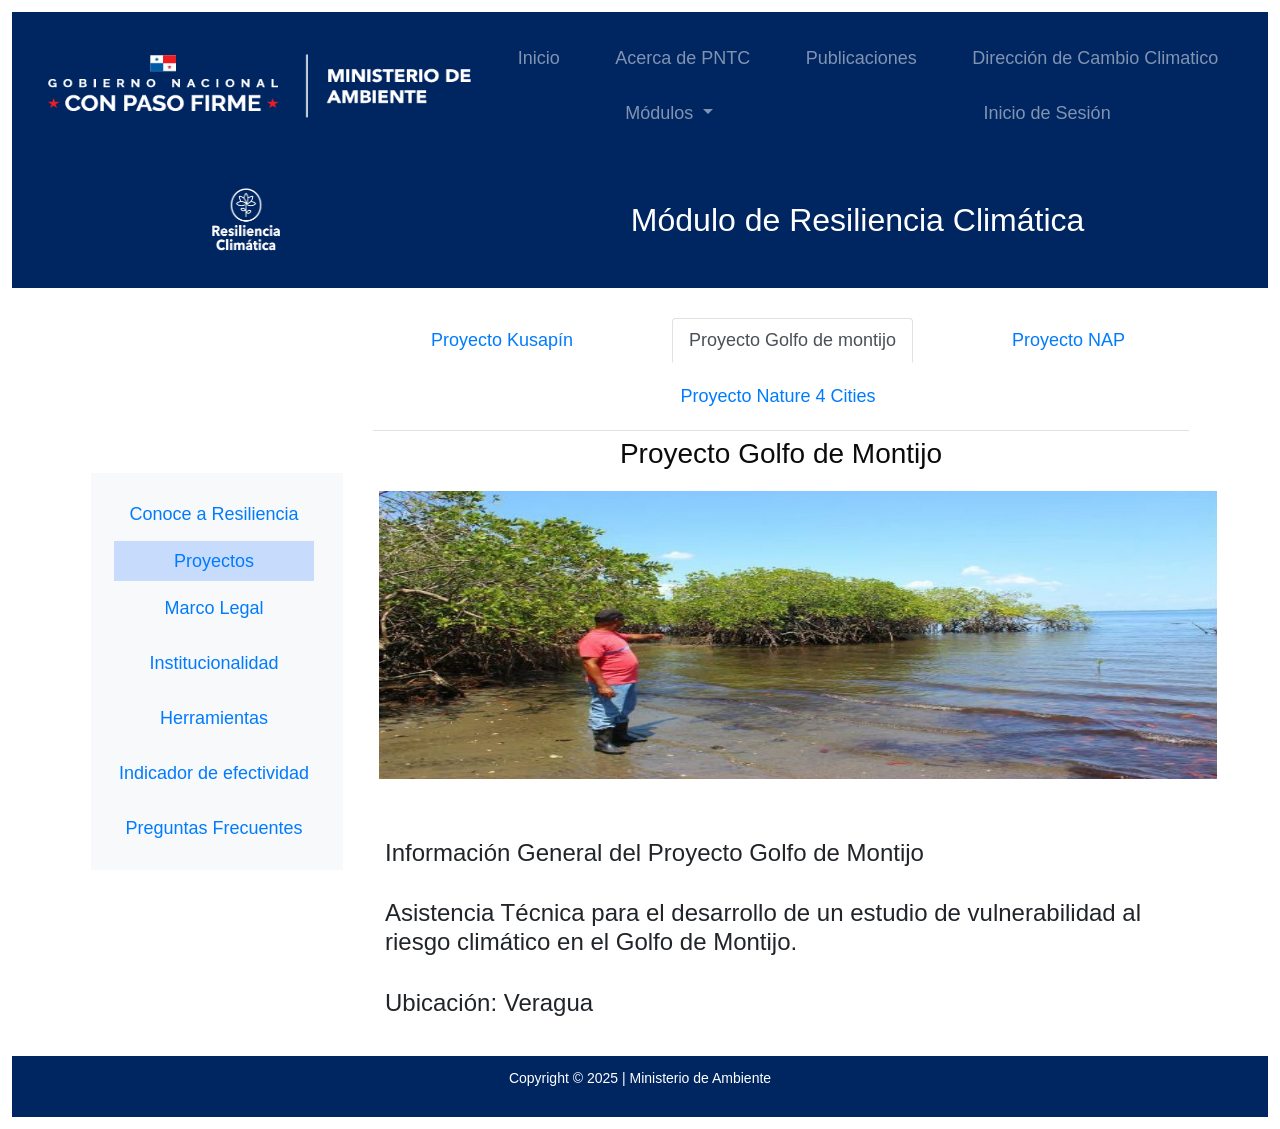
<file: programa3.html>
<!DOCTYPE html>
<html lang="en">
<head>
  <title>Resiliencia</title>
  <meta charset="utf-8">
<! -- meta name="viewport" content="width=device-width, initial-scale=1" -->

  <link rel="stylesheet" href="https://cdn.jsdelivr.net/npm/bootstrap@4.6.2/dist/css/bootstrap.min.css">
  <script src="https://cdn.jsdelivr.net/npm/jquery@3.7.1/dist/jquery.slim.min.js"></script>
  <script src="https://cdn.jsdelivr.net/npm/popper.js@1.16.1/dist/umd/popper.min.js"></script>
  <script src="https://cdn.jsdelivr.net/npm/bootstrap@4.6.2/dist/js/bootstrap.bundle.min.js"></script>
  <link rel="stylesheet" type="text/css" href="css/global1.css">
  <link rel="icon" href="https://transparencia-climatica.miambiente.gob.pa/wp-content/uploads/2020/08/cropped-Bandera-para-favicon-192x192.png" sizes="192x192" />
  
</head>
<body>


<nav class="navbar navbar-expand-sm navbar-dark " style="background-color: #002662">
  <!-- Brand -->
  <a><img src="imagen/Header2.png" alt="Ministerio De Ambiente" style="width:450px; height:120px"></a>
 
  <!-- Links -->
  <ul class="navbar-nav nav justify-content-end" <br>
    <li class="nav-item">
            <a class="nav-link" href="index.html">Inicio</a>
    </li>
    <li class="nav-item">
      <a class="nav-link" href="#">Acerca de PNTC</a>
    </li>
     <li class="nav-item">
      <a class="nav-link" href="#">Publicaciones</a>
    </li>
     <li class="nav-item">
      <a class="nav-link" href="#">Dirección de Cambio Climatico</a>
    </li>
    <!-- Dropdown -->
    <li class="nav-item dropdown">
      <a class="nav-link dropdown-toggle" href="#" id="navbardrop" data-toggle="dropdown">
        Módulos
      </a>
      <div class="dropdown-menu">
        <a class="dropdown-item" href="#">Observatorio</a>
         <a class="dropdown-item" href="resiliencia2.html">Resiliencia</a>
      </div>
    </li>
     <li class="nav-item">
      <a class="nav-link" href="#">Inicio de Sesión</a>
    </li>
  </ul>

</nav>
<nav class="navbar" style="background-color: #002662">
  <!-- Brand -->
  <a><img src="imagen/Logo-Resiliencia-blanco-1-qkvg11i2t7w2bgmhv9xolh809nn4qkv0nnbndck4oc.png" alt="Ministerio De Ambiente" style="width:100px;height:100px;"></a>
  <h2>Módulo de Resiliencia Climática</h2>
 
</nav>
<div class="container">
  <div class="row">
    <div class="col-sm-3">
          <nav class="navbar bg-light">
            <ul class="navbar-nav  nav-justified">
                <li class="nav-item">
                  <a class="nav-link" href="resiliencia2.html">Conoce a Resiliencia</a>
                </li>
                <li class="nav-item">
                  <a class="nav-link-active" href="programas.html">Proyectos</a>
                </li>
                <li class="nav-item">
                  <a class="nav-link" href="marcolegal.html">Marco Legal</a>
                </li>
                <li class="nav-item">
                  <a class="nav-link" href="#">Institucionalidad</a>
                </li>
                <li class="nav-item">
                  <a class="nav-link" href="herramientas.html">Herramientas</a>
                </li>
                <li class="nav-item">
                  <a class="nav-link" href="#">Indicador de efectividad</a>
                </li>
                <li class="nav-item">
                  <a class="nav-link" href="#">Preguntas Frecuentes</a>
                </li>
            </ul>
          </nav>
    </div>
    <div class="col-sm-9">
       <ul class="nav nav-tabs">
                <li class="nav-item">
                    <a class="nav-link" href="programas2.html">Proyecto Kusapín</a>
                </li>
                <li class="nav-item">
                    <a class="nav-link active" href="programa3.html">Proyecto Golfo de montijo</a>
                </li>
                <li class="nav-item">
                    <a class="nav-link" href="#">Proyecto NAP</a>
                </li>
                <li class="nav-item">
                    <a class="nav-link" href="#">Proyecto Nature 4 Cities</a>
                </li>
            </ul>
      <h3>Proyecto Golfo de Montijo </h3>
      <img src="imagen/montijo.jpg" alt="Imagen 2" style="width:850px; height:300px"><br><br><br>
      

  <table>
    <tr>
      <td><h4>Información General del Proyecto Golfo de Montijo</h4></td>
    </tr>
    <tr>
      <td><h4>Asistencia Técnica para el desarrollo de un estudio de vulnerabilidad al riesgo climático en el Golfo de Montijo.</h4></td>
     </tr>
     <tr>
     <td><h4>Ubicación: Veragua</h4></td>
    </tr>
  </table>

</div>
</div>
</div>
<div class="footer-widget-area">
  <p>Copyright © 2025 | Ministerio de Ambiente</p>
</div>
</body>
</html>
</file>
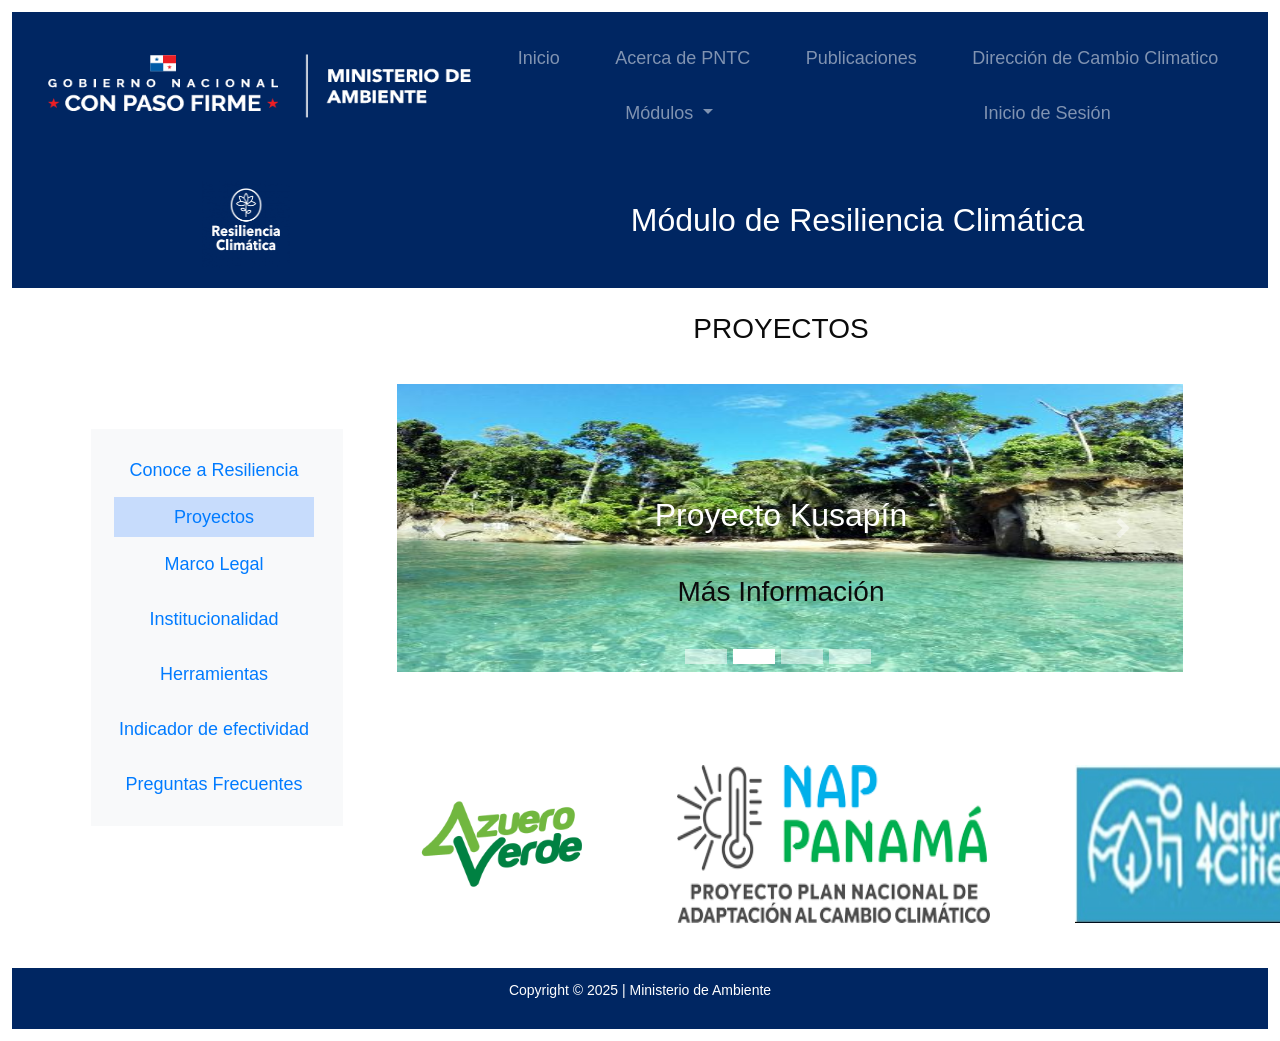
<file: programas.html>
<!DOCTYPE html>
<html lang="en">
<head>
  <title>Resiliencia</title>
  <meta charset="utf-8">
<! -- meta name="viewport" content="width=device-width, initial-scale=1" -->

   <link rel="stylesheet" href="https://cdn.jsdelivr.net/npm/bootstrap@4.6.2/dist/css/bootstrap.min.css">
  <script src="https://cdn.jsdelivr.net/npm/jquery@3.7.1/dist/jquery.slim.min.js"></script>
  <script src="https://cdn.jsdelivr.net/npm/popper.js@1.16.1/dist/umd/popper.min.js"></script>
  <script src="https://cdn.jsdelivr.net/npm/bootstrap@4.6.2/dist/js/bootstrap.bundle.min.js"></script>
  <link rel="stylesheet" type="text/css" href="css/global1.css">
  <link rel="icon" href="https://transparencia-climatica.miambiente.gob.pa/wp-content/uploads/2020/08/cropped-Bandera-para-favicon-192x192.png" sizes="192x192" />
  
</head>
<body>


<nav class="navbar navbar-expand-sm navbar-dark " style="background-color: #002662">
  <!-- Brand -->
  <a><img src="imagen/Header2.png" alt="Ministerio De Ambiente" style="width:450px; height:120px"></a>
 
  <!-- Links -->
  <ul class="navbar-nav nav justify-content-end" <br>
    <li class="nav-item">
            <a class="nav-link" href="index.html">Inicio</a>
    </li>
    <li class="nav-item">
      <a class="nav-link" href="#">Acerca de PNTC</a>
    </li>
     <li class="nav-item">
      <a class="nav-link" href="#">Publicaciones</a>
    </li>
     <li class="nav-item">
      <a class="nav-link" href="#">Dirección de Cambio Climatico</a>
    </li>
    <!-- Dropdown -->
    <li class="nav-item dropdown">
      <a class="nav-link dropdown-toggle" href="#" id="navbardrop" data-toggle="dropdown">
        Módulos
      </a>
      <div class="dropdown-menu">
        <a class="dropdown-item" href="#">Observatorio</a>
         <a class="dropdown-item" href="resiliencia2.html">Resiliencia</a>
      </div>
    </li>
     <li class="nav-item">
      <a class="nav-link" href="#">Inicio de Sesión</a>
    </li>
  </ul>

</nav>
<nav class="navbar" style="background-color: #002662">
  <!-- Brand -->
  <a><img src="imagen/Logo-Resiliencia-blanco-1-qkvg11i2t7w2bgmhv9xolh809nn4qkv0nnbndck4oc.png" alt="Ministerio De Ambiente" style="width:100px;height:100px;"></a>
  <h2>Módulo de Resiliencia Climática</h2>
 
</nav>
<div class="container">
  <div class="row">
    <div class="col-sm-3">
          <nav class="navbar bg-light">
            <ul class="navbar-nav  nav-justified">
                <li class="nav-item">
                  <a class="nav-link" href="resiliencia2.html">Conoce a Resiliencia</a>
                </li>
                <li class="nav-item">
                  <a class="nav-link-active" href="#">Proyectos</a>
                </li>
                <li class="nav-item">
                  <a class="nav-link" href="marcolegal.html">Marco Legal</a>
                </li>
                <li class="nav-item">
                  <a class="nav-link" href="#">Institucionalidad</a>
                </li>
                <li class="nav-item">
                  <a class="nav-link" href="herramientas.html">Herramientas</a>
                </li>
                <li class="nav-item">
                  <a class="nav-link" href="#">Indicador de efectividad</a>
                </li>
                <li class="nav-item">
                  <a class="nav-link" href="#">Preguntas Frecuentes</a>
                </li>
            </ul>
          </nav>
    </div>
    <div class="col-sm-9">
      <h3>PROYECTOS</h3>

            <div id="demo" class="carousel slide" data-ride="carousel">
              <ul class="carousel-indicators">
                <li data-target="#demo" data-slide-to="0" ></li>
                <li data-target="#demo" data-slide-to="1" class="active"></li>
                <li data-target="#demo" data-slide-to="2"></li>
                <li data-target="#demo" data-slide-to="3"></li>       
              </ul>

        <div class="carousel-inner">
          <div class="carousel-item active">
          <img src="imagen/Kasupin.jpg" alt="Imagen 2" style="width:850px; height:300px">
            <div class="carousel-caption">
              <h2>Proyecto Kusapín</h2>
              <a href="programas2.html" class="botoia botoia-negatiboa" title ="Más Información"><h3>Más Información </h3></a>
            </div>   
          </div>

          <div class="carousel-item">
            <img src="imagen/montijo.jpg" alt="Imagen 3" style="width:850px; height:300px">
            <div class="carousel-caption">
            <h2>Proyecto Golfo de Montijo</h2>
            <a href="programa3.html" class="botoia botoia-negatiboa" title ="Más Información"><h3>Más Información </h3></a>
            </div>  
        </div>

            <div class="carousel-item">
              <img src="imagen/NAP.jpeg" alt="Imagen 4" style="width:850px; height:300px">
              <div class="carousel-caption">
              <h2>Proyecto NAP Marino Costero</h2>
            </div>  
          </div>

          <div class="carousel-item">
            <img src="imagen/sina2.jpeg" alt="Ministerio De Ambiente" style="width:850px; height:300px">
            <div class="carousel-caption">
              <h2>Proyecto Nature 4 Cities </h2>
            </div>   
        </div> 

  <a class="carousel-control-prev" href="#demo" data-slide="prev">
   <span class="carousel-control-prev-icon"></span>
  </a>
  <a class="carousel-control-next" href="#demo" data-slide="next">
    <span class="carousel-control-next-icon"></span>
  </a>

</div>
</div>
      
      <br><br>
  <!-- The slideshow -->
    <table style="width:120%; text-align:center">
      <tr>
         <td>
            <a href="AV.html" title ="Show More"><img loading="lazy" decoding="async" src="imagen/Av2.png" alt="PNTC" style="width: 200px; height:200px;" ></a>
        </td>
        <td>
            <a href="#" title ="Show More"><img loading="lazy" decoding="async" src="imagen/NAP Panamá - Acción Climática - PNUMA.png" alt="PNTC" style="width: 325px; height:170px;" ></a>
        </td>
        <td>
            <a href="#" title ="Show More"><img loading="lazy" decoding="async" src="imagen/cities.JPG" alt="Nature 4 Cities" style="width: 250px; height:170px;" ></a>
        </td>
      </tr>
   </table>     


</div>
</div>
</div>
<div class="footer-widget-area">
  <p>Copyright © 2025 | Ministerio de Ambiente</p>
</div>
</body>
</html>
</file>
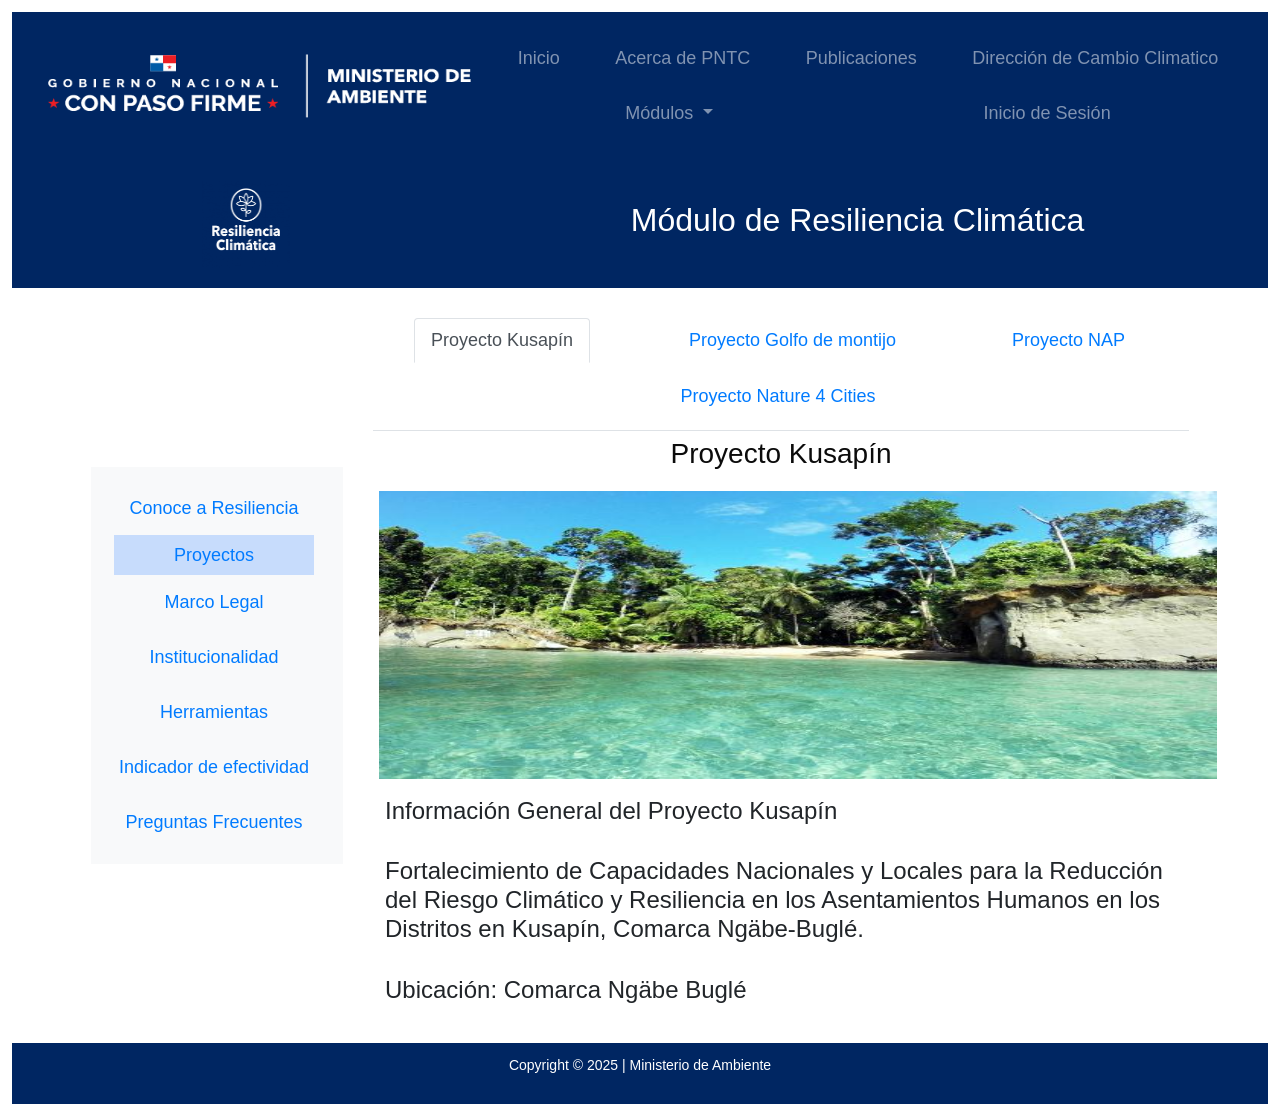
<file: programas2.html>
<!DOCTYPE html>
<html lang="en">
<head>
  <title>Resiliencia</title>
  <meta charset="utf-8">
<! -- meta name="viewport" content="width=device-width, initial-scale=1" -->

  <link rel="stylesheet" href="https://cdn.jsdelivr.net/npm/bootstrap@4.6.2/dist/css/bootstrap.min.css">
  <script src="https://cdn.jsdelivr.net/npm/jquery@3.7.1/dist/jquery.slim.min.js"></script>
  <script src="https://cdn.jsdelivr.net/npm/popper.js@1.16.1/dist/umd/popper.min.js"></script>
  <script src="https://cdn.jsdelivr.net/npm/bootstrap@4.6.2/dist/js/bootstrap.bundle.min.js"></script>
  <link rel="stylesheet" type="text/css" href="css/global1.css">
  <link rel="icon" href="https://transparencia-climatica.miambiente.gob.pa/wp-content/uploads/2020/08/cropped-Bandera-para-favicon-192x192.png" sizes="192x192" />
  
</head>
<body>


<nav class="navbar navbar-expand-sm navbar-dark " style="background-color: #002662">
  <!-- Brand -->
  <a><img src="imagen/Header2.png" alt="Ministerio De Ambiente" style="width:450px; height:120px"></a>
 
  <!-- Links -->
  <ul class="navbar-nav nav justify-content-end" <br>
    <li class="nav-item">
            <a class="nav-link" href="index.html">Inicio</a>
    </li>
    <li class="nav-item">
      <a class="nav-link" href="#">Acerca de PNTC</a>
    </li>
     <li class="nav-item">
      <a class="nav-link" href="#">Publicaciones</a>
    </li>
     <li class="nav-item">
      <a class="nav-link" href="#">Dirección de Cambio Climatico</a>
    </li>
    <!-- Dropdown -->
    <li class="nav-item dropdown">
      <a class="nav-link dropdown-toggle" href="#" id="navbardrop" data-toggle="dropdown">
        Módulos
      </a>
      <div class="dropdown-menu">
        <a class="dropdown-item" href="#">Observatorio</a>
         <a class="dropdown-item" href="resiliencia2.html">Resiliencia</a>
      </div>
    </li>
     <li class="nav-item">
      <a class="nav-link" href="#">Inicio de Sesión</a>
    </li>
  </ul>

</nav>
<nav class="navbar" style="background-color: #002662">
  <!-- Brand -->
  <a><img src="imagen/Logo-Resiliencia-blanco-1-qkvg11i2t7w2bgmhv9xolh809nn4qkv0nnbndck4oc.png" alt="Ministerio De Ambiente" style="width:100px;height:100px;"></a>
  <h2>Módulo de Resiliencia Climática</h2>
 
</nav>
<div class="container">
  <div class="row">
    <div class="col-sm-3">
          <nav class="navbar bg-light">
            <ul class="navbar-nav  nav-justified">
                <li class="nav-item">
                  <a class="nav-link" href="resiliencia2.html">Conoce a Resiliencia</a>
                </li>
                <li class="nav-item">
                  <a class="nav-link-active" href="programas.html">Proyectos</a>
                </li>
                <li class="nav-item">
                  <a class="nav-link" href="marcolegal.html">Marco Legal</a>
                </li>
                <li class="nav-item">
                  <a class="nav-link" href="#">Institucionalidad</a>
                </li>
                <li class="nav-item">
                  <a class="nav-link" href="herramientas.html">Herramientas</a>
                </li>
                <li class="nav-item">
                  <a class="nav-link" href="#">Indicador de efectividad</a>
                </li>
                <li class="nav-item">
                  <a class="nav-link" href="#">Preguntas Frecuentes</a>
                </li>
            </ul>
          </nav>
    </div>
    <div class="col-sm-9">
      <ul class="nav nav-tabs">
                <li class="nav-item">
                    <a class="nav-link active" href="programas2.html">Proyecto Kusapín</a>
                </li>
                <li class="nav-item">
                    <a class="nav-link" href="programa3.html">Proyecto Golfo de montijo</a>
                </li>
                <li class="nav-item">
                    <a class="nav-link" href="#">Proyecto NAP</a>
                </li>
                <li class="nav-item">
                    <a class="nav-link" href="#">Proyecto Nature 4 Cities</a>
                </li>
            </ul>

      <h3>Proyecto Kusapín </h3>
      <img src="imagen/Kasupin.jpg" alt="Imagen 2" style="width:850px; height:300px"><br>
      
  <table>
    <tr>
      <td><h4>Información General del Proyecto Kusapín</h4></td>
    </tr>
    <tr>
      <td><h4>Fortalecimiento de Capacidades Nacionales y Locales para la Reducción del Riesgo Climático y Resiliencia en los Asentamientos Humanos en los Distritos en Kusapín, Comarca Ngäbe-Buglé.</h4></td>
     </tr>
     <tr>
     <td><h4>Ubicación: Comarca Ngäbe Buglé </h4></td>
    </tr>
  </table>

</div>
</div>
</div>
<div class="footer-widget-area">
  <p>Copyright © 2025 | Ministerio de Ambiente</p>
</div>
</body>
</html>
</file>
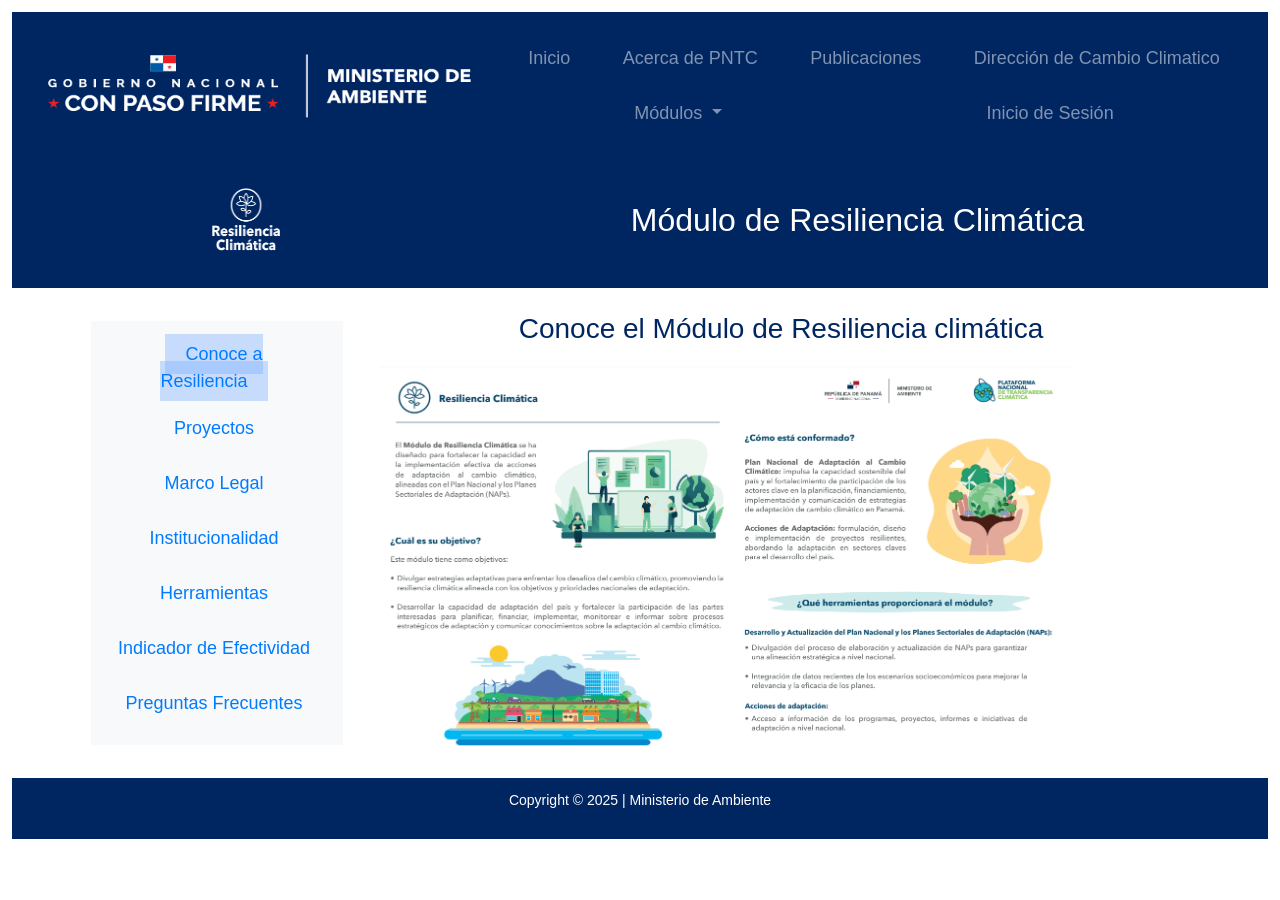
<file: resiliencia2.html>
<!DOCTYPE html>
<html lang="en">
<head>
  <title>Resiliencia</title>
  <meta charset="utf-8">
<! -- meta name="viewport" content="width=device-width, initial-scale=1" -->

   <link rel="stylesheet" href="https://cdn.jsdelivr.net/npm/bootstrap@4.6.2/dist/css/bootstrap.min.css">
  <script src="https://cdn.jsdelivr.net/npm/jquery@3.7.1/dist/jquery.slim.min.js"></script>
  <script src="https://cdn.jsdelivr.net/npm/popper.js@1.16.1/dist/umd/popper.min.js"></script>
  <script src="https://cdn.jsdelivr.net/npm/bootstrap@4.6.2/dist/js/bootstrap.bundle.min.js"></script>
  <link rel="stylesheet" type="text/css" href="css/global1.css">
  <link rel="icon" href="https://transparencia-climatica.miambiente.gob.pa/wp-content/uploads/2020/08/cropped-Bandera-para-favicon-192x192.png" sizes="192x192" />
  
</head>
<body>


<nav class="navbar navbar-expand-sm navbar-dark " style="background-color: #002662">
  <!-- Brand -->
    <a><img src="imagen/Header2.png" alt="Ministerio De Ambiente" style="width:450px; height:120px"></a>
  <p><br></p>
 
  <!-- Links -->
  <ul class="navbar-nav nav justify-content-end" <br>
    <li class="nav-item">
            <a class="nav-link" href="index.html">Inicio</a>
    </li>
    <li class="nav-item">
      <a class="nav-link" href="#">Acerca de PNTC</a>
    </li>
     <li class="nav-item">
      <a class="nav-link" href="#">Publicaciones</a>
    </li>
     <li class="nav-item">
      <a class="nav-link" href="#">Dirección de Cambio Climatico</a>
    </li>
    <!-- Dropdown -->
    <li class="nav-item dropdown">
      <a class="nav-link dropdown-toggle" href="#" id="navbardrop" data-toggle="dropdown">
        Módulos
      </a>
      <div class="dropdown-menu">
        <a class="dropdown-item" href="#">Observatorio</a>
        <a class="dropdown-item" href="resiliencia2.html">Resiliencia</a> 
      </div>
    </li>
     <li class="nav-item">
      <a class="nav-link" href="#">Inicio de Sesión</a>
    </li>
  </ul>

</nav>
<nav class="navbar" style="background-color: #002662">
  <!-- Brand -->
  <a><img src="imagen/Logo-Resiliencia-blanco-1-qkvg11i2t7w2bgmhv9xolh809nn4qkv0nnbndck4oc.png" alt="Ministerio De Ambiente" style="width:100px;height:100px;"></a>
  <h2>Módulo de Resiliencia Climática</h2>
 
</nav>
<div class="container">
  <div class="row">
    <div class="col-sm-3">
          <nav class="navbar bg-light">
            <ul class="navbar-nav  nav-justified">
                <li class="nav-item">
                  <a class="nav-link-active1" href="resiliencia2.html">Conoce a Resiliencia</a>
                </li>
                <li class="nav-item">
                  <a class="nav-link" href="programas.html">Proyectos</a>
                </li>
                <li class="nav-item">
                  <a target="top" class="nav-link" href="marcolegal.html">Marco Legal</a>
                </li>
                <li class="nav-item">
                  <a target="top" class="nav-link" href="#">Institucionalidad</a>
                </li>
                <li class="nav-item">
                  <a class="nav-link" href="herramientas.html">Herramientas</a>
                </li>
                <li class="nav-item">
                  <a class="nav-link" href="#">Indicador de Efectividad</a>
                </li>
                <li class="nav-item">
                  <a class="nav-link" href="#">Preguntas Frecuentes</a>
                </li>
            </ul>
          </nav>
    </div>
    <div class="col-sm-9">
      <h3 style="color:#002662">Conoce el Módulo de Resiliencia climática</h3>
      <img src="imagen/resil4.png" alt="Ministerio De Ambiente" style="width: 705px; height: 400px">
  <!-- The slideshow -->
    </div>
</div>
</div>
<div class="footer-widget-area">
 <p>Copyright © 2025 | Ministerio de Ambiente</p>
</div>
</body>
</html>
</file>
<file: css/global1.css>
*{
  padding: 6px;
  margin: auto;
  -webkit-box-sizing: border-box;
  -moz-box-sizing: border-box;
  box-sizing: border-box;
  
  }
 
  h1
  {
    text-align: center;
    color: #247159;
  }

    h2
  {
    text-align: center;
    color: #ffffff;
  }

    h3
  {
    text-align: center;
    color: #0b0b0b;
  }

   h5
  {
    text-align: center;
    color: #ffffff;
  }
  

  label
  {
    font-size: 16px;
  }

  body
  {  
      background-size: 90%;
      background-color: #fff;
      background-attachment: fixed;   
      font-size: 14px;
      font-family:'Gill Sans', 'Gill Sans MT', Calibri, 'Trebuchet MS', sans-serif;
  }
  .warp
  {
      width: 90%;
      max-width: 500px;
      margin: auto;
      background-color: #fff;
      
  }

  .warp2 {
	 align-items: safe center;
	}
    
  
  form{
    border: 0px solid #fff; padding:80px 40px; margin-top:1vh;    
    -webkit-box-shadow: -1px 4px 26px 11px rgba(0,0,0,0.75);
    -moz-box-shadow: -1px 4px 26px 11px rgba(0,0,0,0.75);
     box-shadow: -1px 4px 26px 11px #047f92;
     color: black;
  }

  form input[type="text"],   
  form input[type="password"],
  form textarea{
      border: 1px solid #247159;
      border-radius:2 px;
      padding: 16px;
      width: 100%;
      display: block;
      margin-bottom: 20px;
      cursor: pointer;
      font-family: 'Courier New', Courier, monospace;
      font-size:16px;
      color:#141938;
  }

  form select{
    width: 100%;
    margin: 5px 0;
    padding: 5px;
    background: #fff;
    overflow: hidden;
    box-shadow: 0 0 5px grey;
    border-top: 4px solid#247159;
  }
  form select:focus{
    border: 2px solid #3f51B5;
    padding: 15px; 
}

  form input[type="text"]:focus, 
  form input[type="password"]:focus, 
  form textarea:focus{
      border: 2px solid #3f51B5;
      padding: 15px; 
  }

  form textarea
  {
      max-width: 100%;
      max-width: 100%;
      max-height: 300px;
      min-width: 150px;
  }

.btn,
form input[type="submit"]
{
padding: 15px;
background:forestgreen;
color: #E1E9FA;
font-size: 16px;
text-align: center;
font-family: "Times New Roman", Times, serif;
border-radius: 2px;
border:none;
float: center;
cursor: pointer;
  }

button
  {
    background-color:#247159;
		color: white;
		border: 1px solid black;
		border-radius: 30px;
		padding: 11px 25px;
		font-family: Leelawadee, Ebrima, 'Bahnschrift Light', Gadugi, 'Nirmala UI', 'Segoe UI', Verdana;
		font-size: 10px;
		font-weight: normal;
		text-align: center;
		text-decoration: none;
		display: inline-block;
		font-size: 16px;
		  -webkit-transition-duration: 0.4s; /* Safari */
    		transition-duration: 0.4s;
    	cursor: pointer;
  }

  button:hover {
    background: #3cb0fd;
    border: 1px solid rgb(4, 4, 77);
    color: white;	
}

form input[type="submit"]
  {
    background-color:#247159;
		color: white;
		border: 1px solid black;
		border-radius: 30px;
		padding: 11px 25px;
		font-family: Leelawadee, Ebrima, 'Bahnschrift Light', Gadugi, 'Nirmala UI', 'Segoe UI', Verdana;
		font-size: 10px;
		font-weight: normal;
		text-align: center;
		text-decoration: none;
		display: inline-block;
		font-size: 16px;
		  -webkit-transition-duration: 0.4s; /* Safari */
    		transition-duration: 0.4s;
    	cursor: pointer;
  }

  form input[type="submit"]:hover 
{
  background: #3cb0fd;
  background-image: -webkit-linear-gradient(top, #3cb0fd, #3498db);
  background-image: -moz-linear-gradient(top, #3cb0fd, #3498db);
  background-image: -ms-linear-gradient(top, #3cb0fd, #3498db);
  background-image: -o-linear-gradient(top, #3cb0fd, #3498db);
  background-image: linear-gradient(to bottom, #3cb0fd, #3498db);
  text-decoration: none;
}

.alert 
{
    padding: 1em;
    color: #fff;
    border-radius: 2px;
    margin-bottom: 20px;
    font-size:14px;
}
.alert.error{
    background:#f2DEDE;
    border: 1PX solid #a94442;
    color: #a94442;

}
.alert.success{
    background: #4caf50;
}

.footer-widget-area {
    display: block;
    background: #002662;
    color: white;
		text-align: center;
}

.divImg {
  display: flex;
  justify-content: center;
}

.imgId {
width: 35%;
height: 100%;
}

.lazyloaded {
    opacity: 1;
    transition: opacity 400ms;
    transition-delay: 0ms;
}

.nav-item dropdown,
.dropdown-item
{
    display: block;
    background: #002662;
    color: #ffffffff;
		text-align: center;
    font-family:'Gill Sans', 'Gill Sans MT', Calibri, 'Trebuchet MS', sans-serif;
     font-size:18px;
      background-attachment: fixed;        
}
.nav-item
{
  font-size:18px
}
.nav-link-active
{
  background: #78acff61;
		text-align: center;
    font-size:18px;
     padding: 10px 60px 10px 60px;
}

.nav-link-active1
{
  background: #78acff61;
		text-align: center;
    font-size:18px;
     padding: 10px 20px 10px 20px;
}

.dropdown-menu
{
    background: #002662;
    color: white;
		text-align: center;
    font-size:14px;
}
.classic_carousel_placeholder {
    padding: 25px 25px 25px 25px;
     background-color: #013993;
}

.carousel-item {
    text-align: center;
    border-radius: 0px;
    transform: scale(1, 1);
    height: calc(100% - 15px);
    transition: transform 0.5s ease-in-out; /* Efecto de deslizamiento */
}

.classic_carousel_content {
    padding: 0px 20px 20px 20px;
    min-height: 0px;
}

#map {
      height: 700px;
      width: 100%;
      border-radius: 10px;
      box-shadow: 0 0 5px rgba(0,0,0,0.3);
    }
</file>
